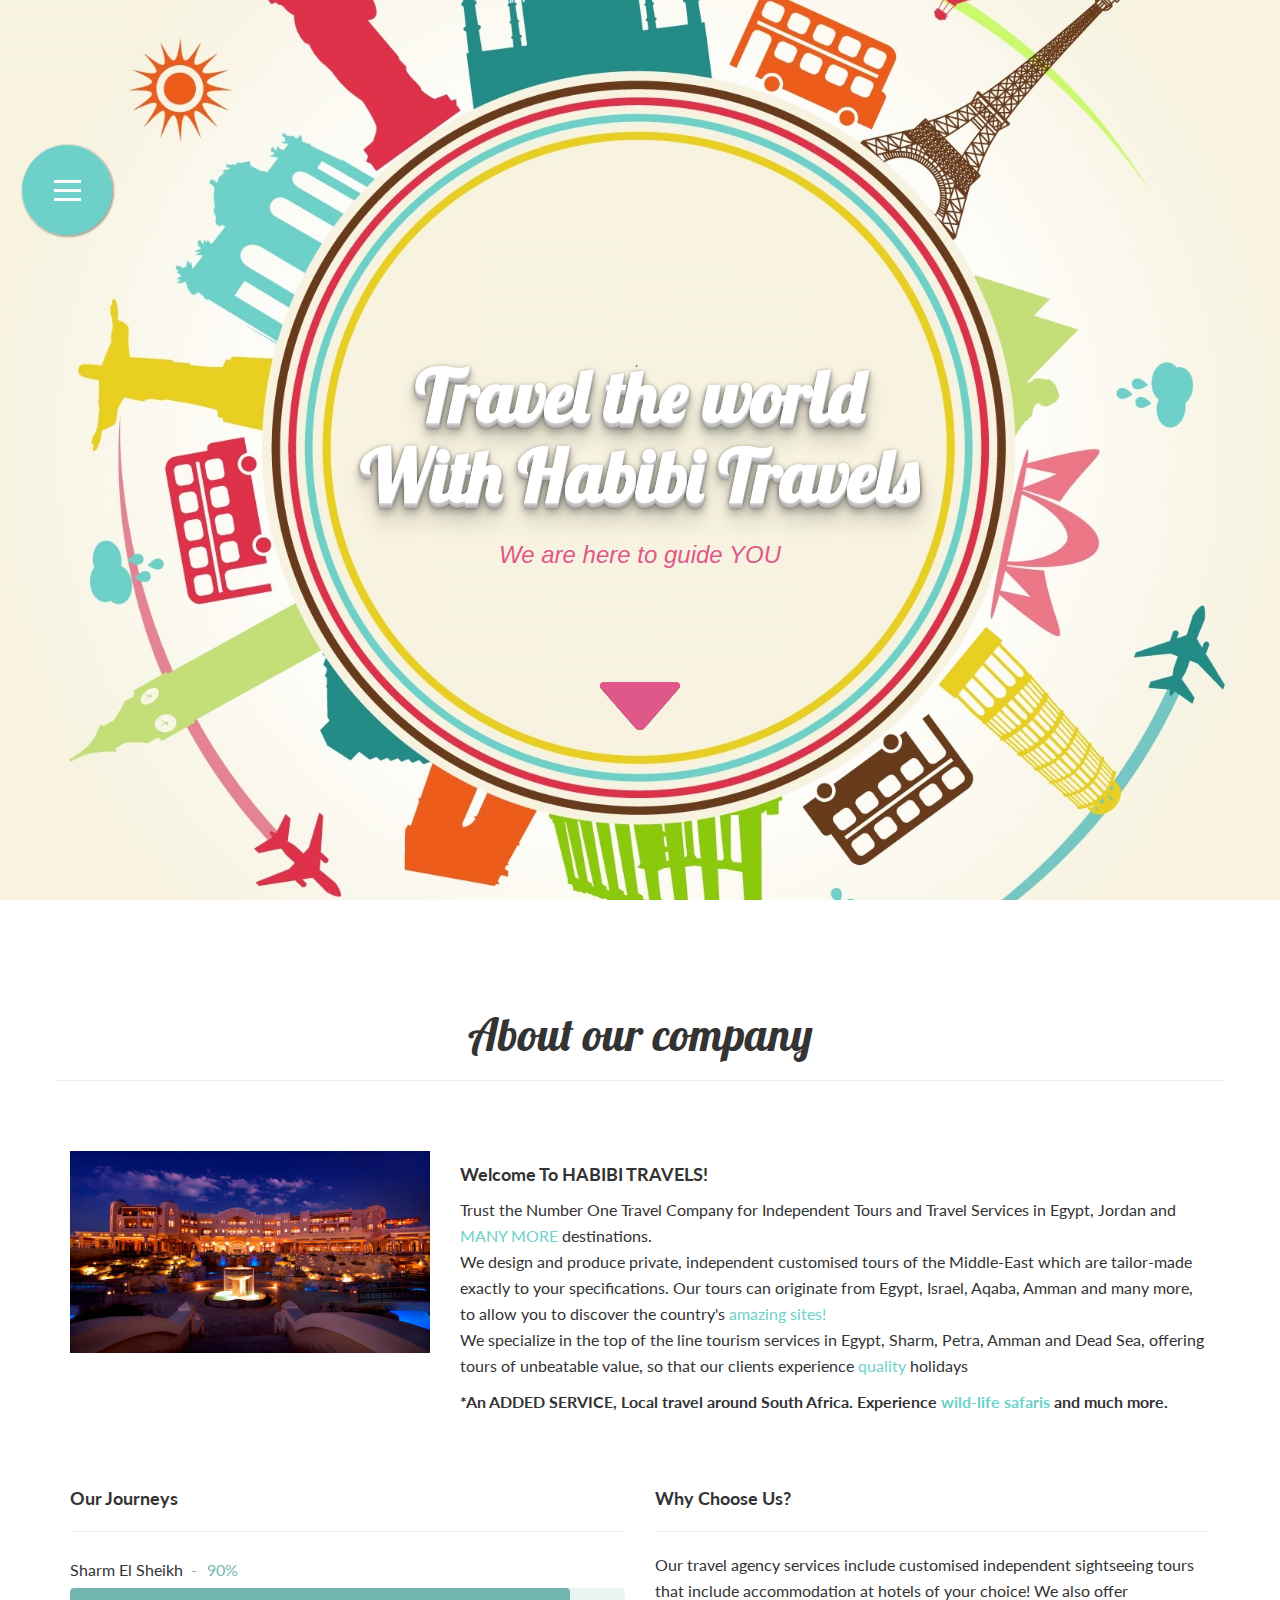
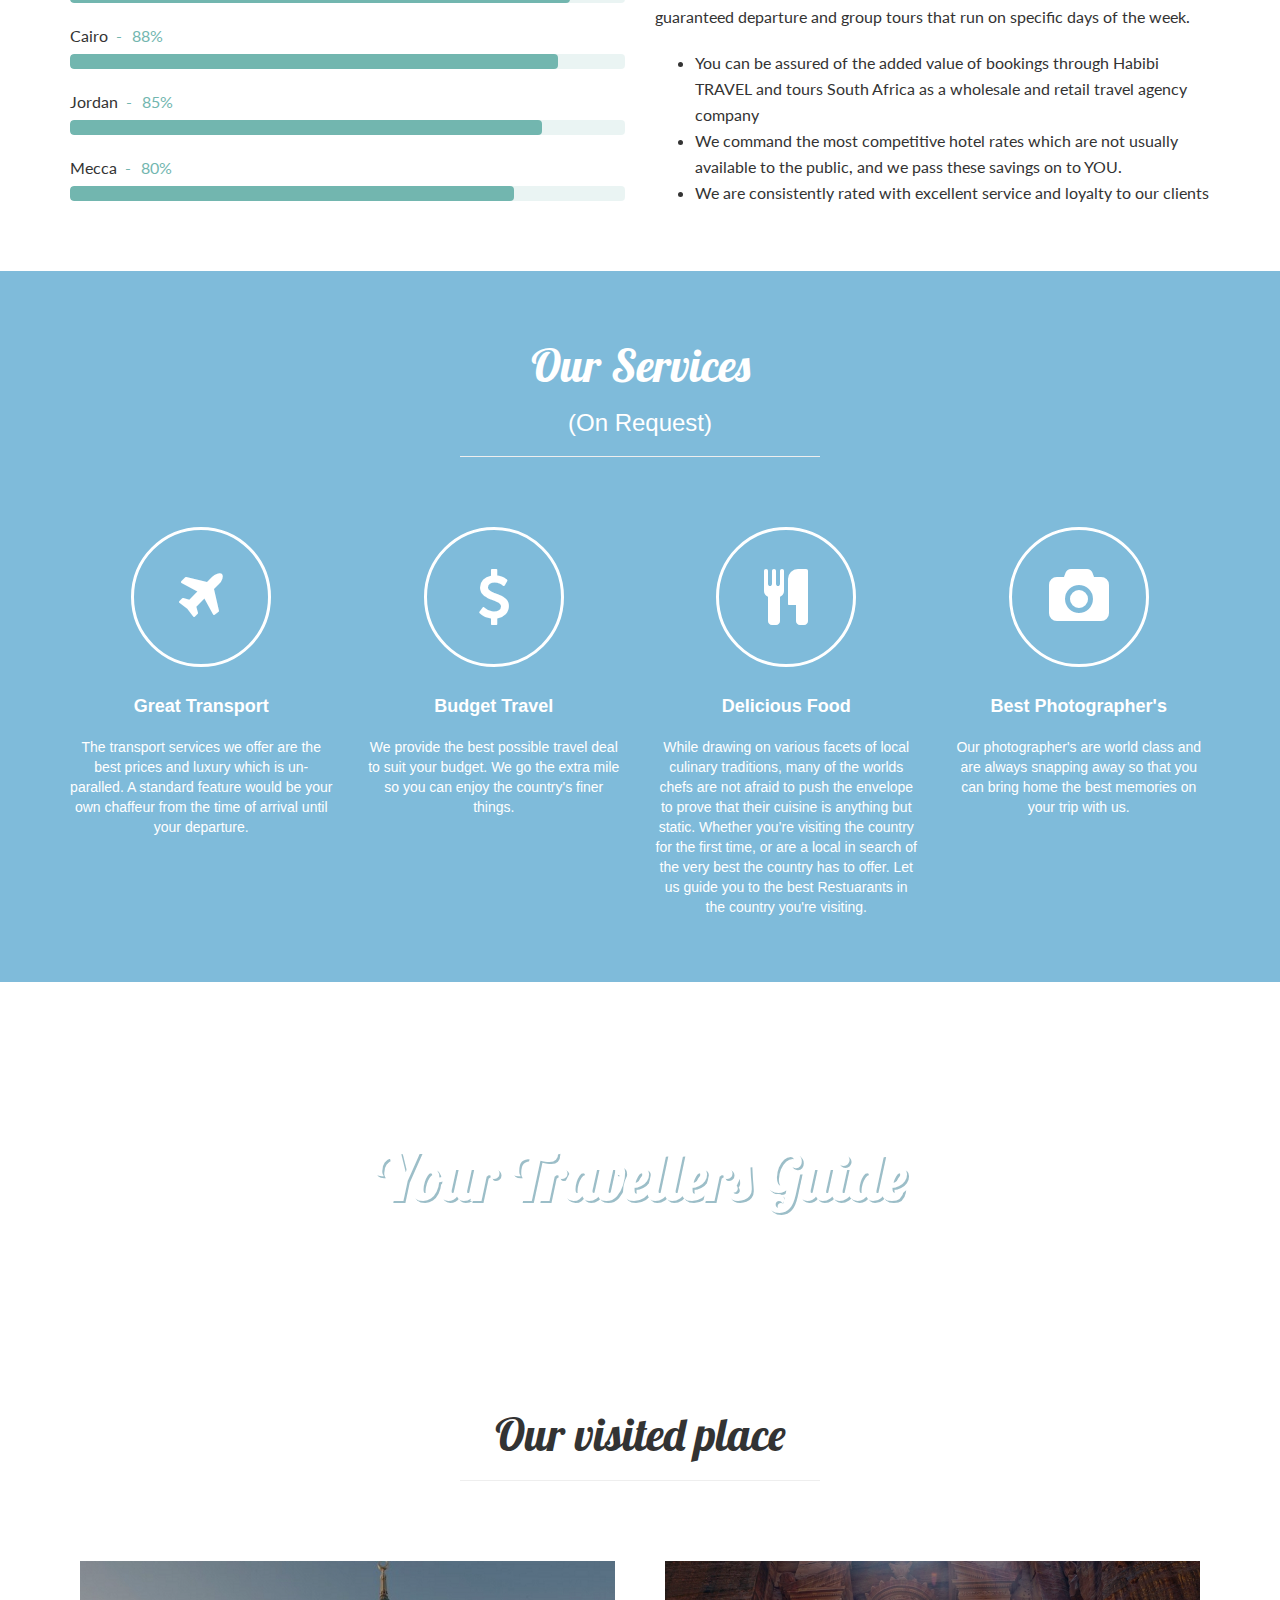
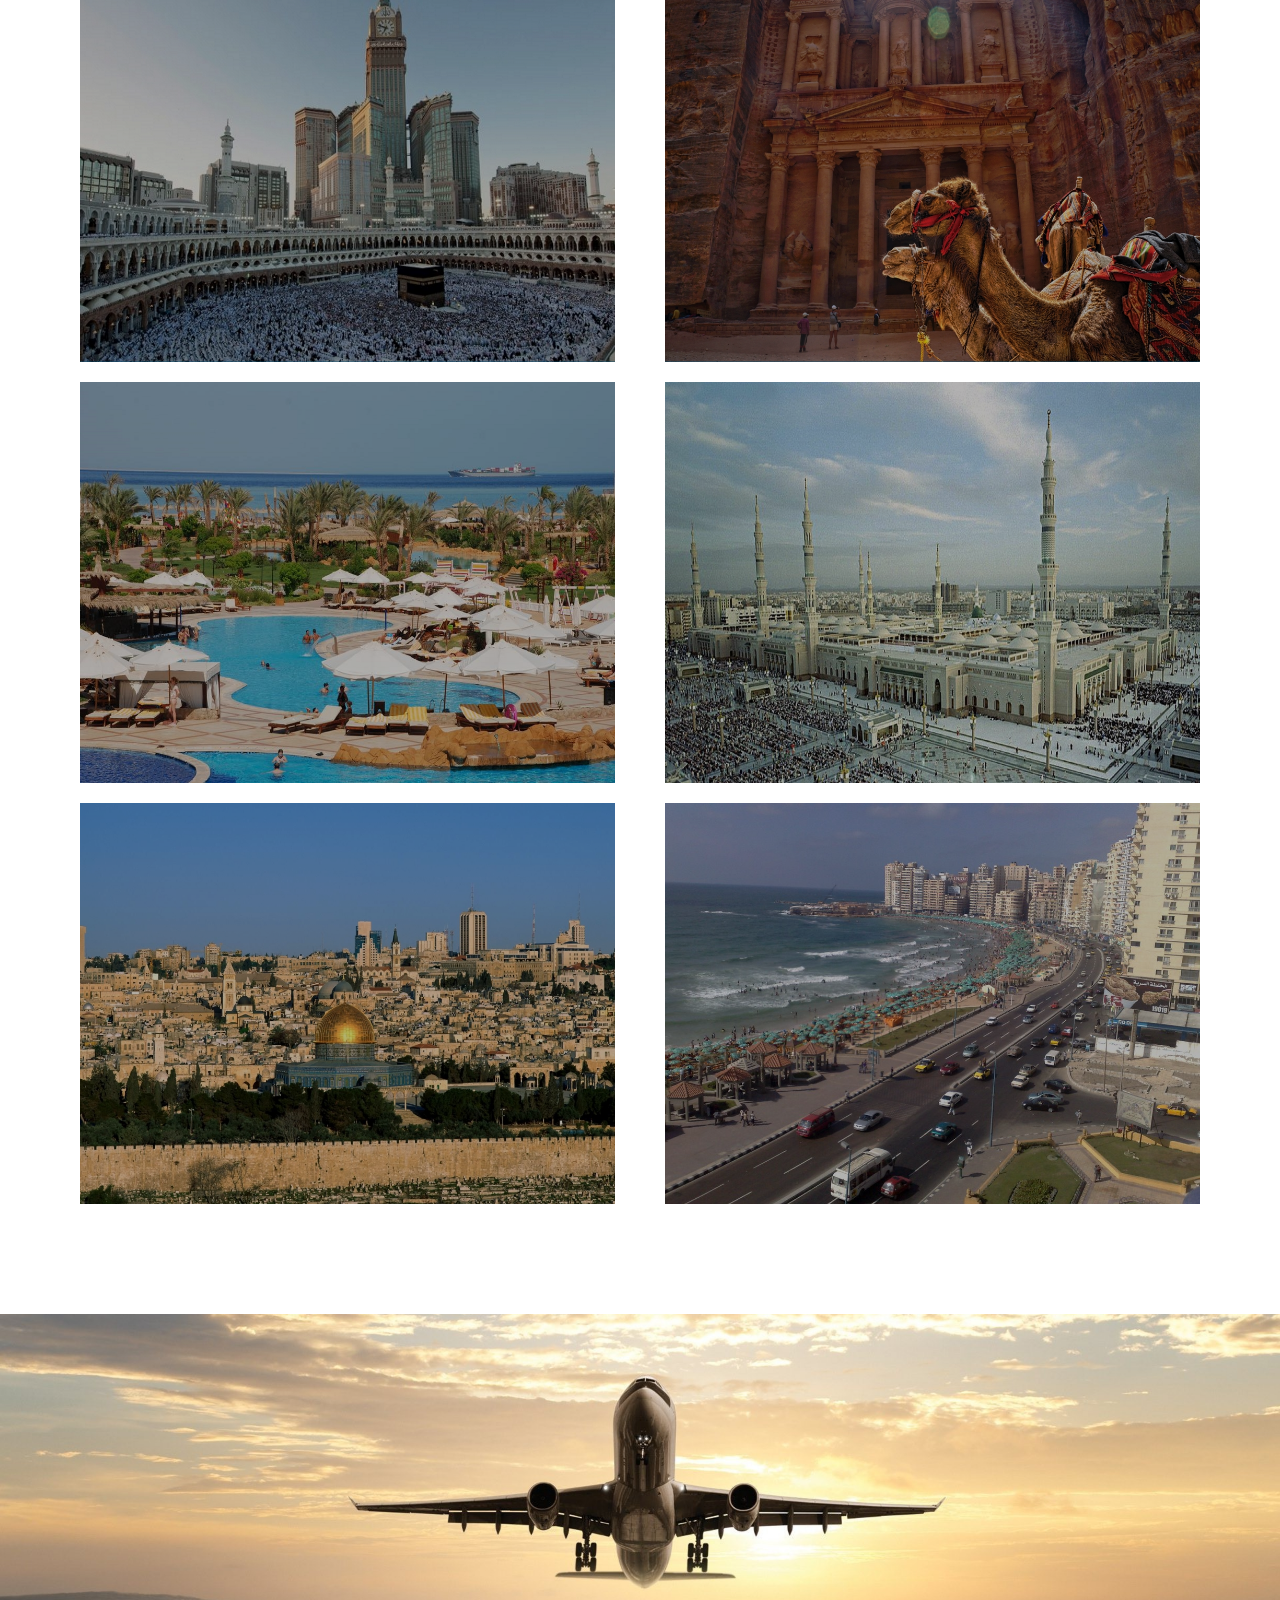
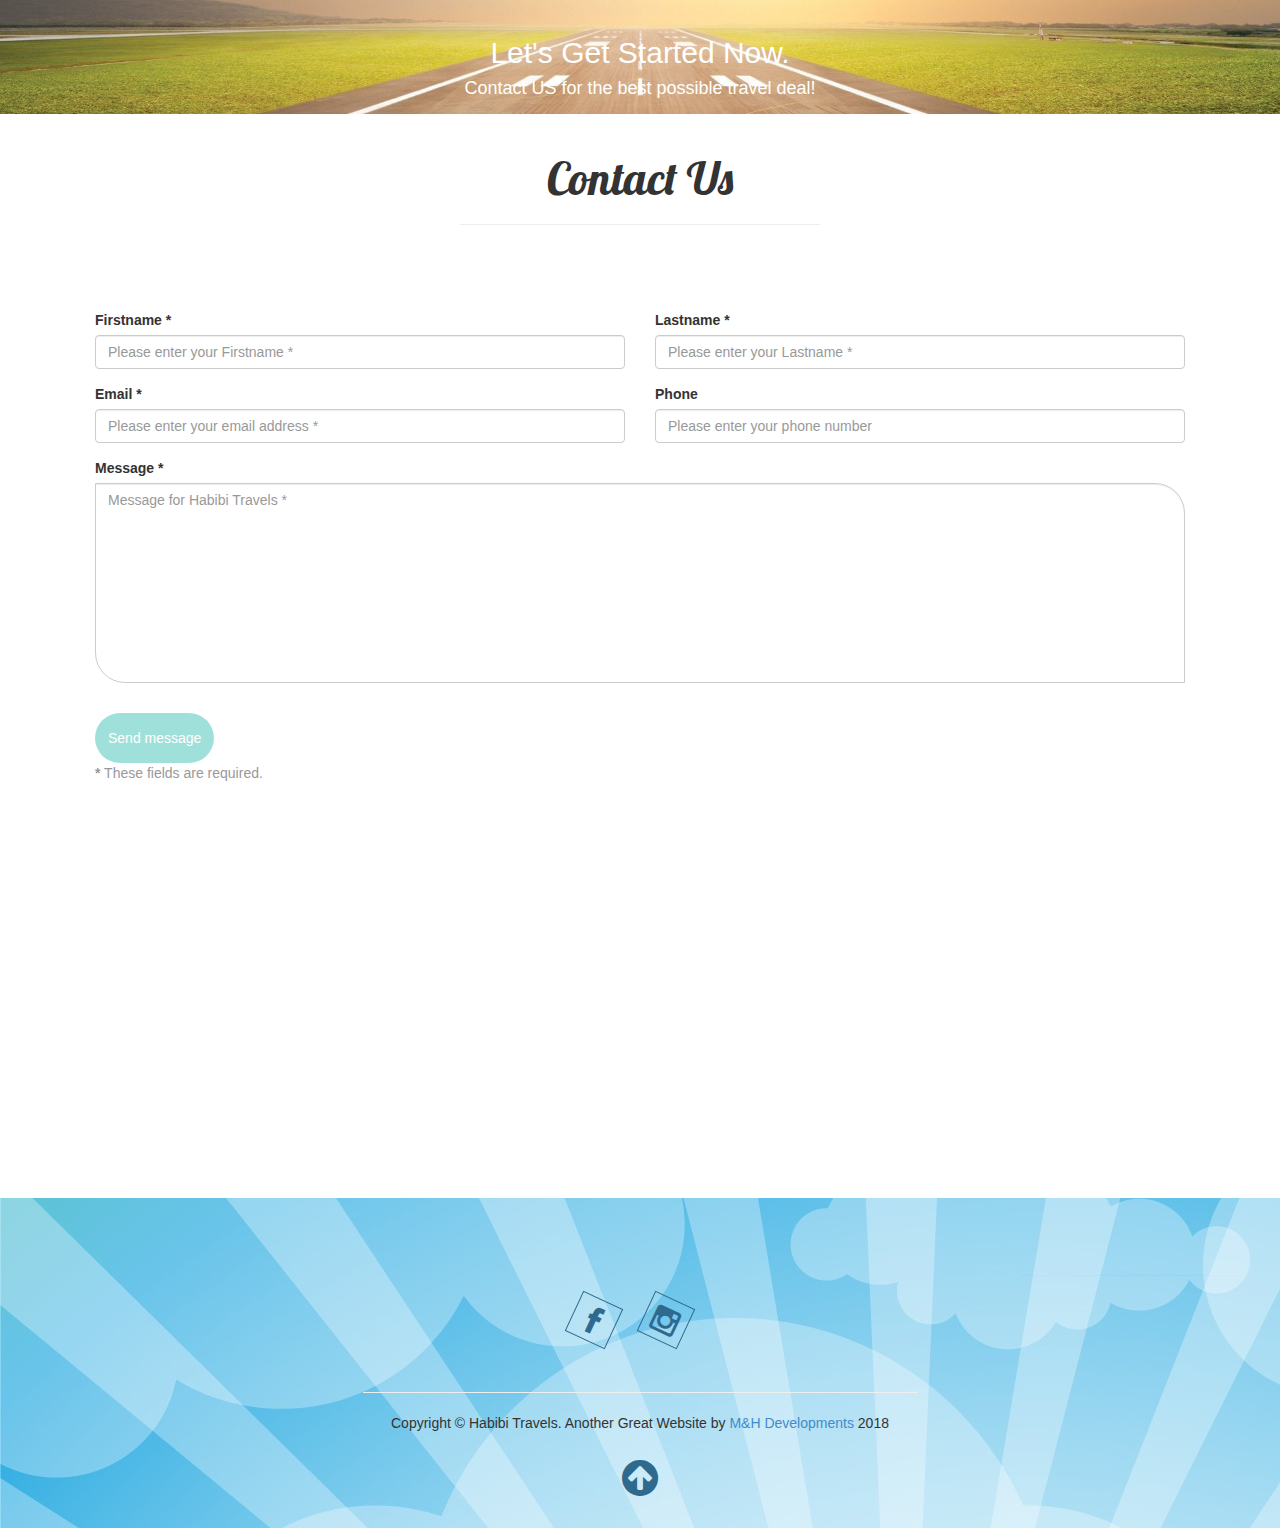
<file: index.html>
<!DOCTYPE html>
<html lang="en">

    <head>
        <!-- Global site tag (gtag.js) - Google Analytics -->
<script async src="https://www.googletagmanager.com/gtag/js?id=UA-113461809-1"></script>
<script>
  window.dataLayer = window.dataLayer || [];
  function gtag(){dataLayer.push(arguments);}
  gtag('js', new Date());

  gtag('config', 'UA-113461809-1');
</script>

        <meta charset="utf-8">
        <meta name="viewport" content="width=device-width, initial-scale=1.0">
        <meta name="description" content="Trust the Number One Travel Company for Independent Tours and Travel Services in Jordan. We design and produce private, independent customised tours of Jordan and Petra tours which are tailor-made exactly to your specifications. Our Jordan tours can originate from Egypt, Israel, Aqaba or Amman, to allow you to discover our country's amazing sites, including Petra!">
        <meta name="keywords" content="www.habibitravel.co.za, habibitravel.co.za, habibi travel, travel and tours, tours to egypt, tours to jordan, tours to israel, tours to petra, tours to aqaba, tours to amman">
        <meta name="author" content="">
        <link rel="icon" href="favicon.png" type="image/png" sizes="16x16">
        <title>Habibi Travels</title>
        

        <link href="css/bootstrap.css" rel="stylesheet">
        <link href="font-awesome/css/font-awesome.min.css" rel="stylesheet">
        <link href="css/style.css" rel="stylesheet">
        <link href='http://fonts.googleapis.com/css?family=Lato' rel='stylesheet' type='text/css'>
        <link href='http://fonts.googleapis.com/css?family=Lobster' rel='stylesheet' type='text/css'>
        <script src='https://www.google.com/recaptcha/api.js'></script>
    </head>

    <body>
        <div id="home" class="header">
            <div class="vert-text parallax">
                        
        <nav class="menu">
  <input type="checkbox" href="#" class="menu-open" name="menu-open" id="menu-open"/>
  <label class="menu-open-button" for="menu-open">
    <span class="hamburger hamburger-1"></span>
    <span class="hamburger hamburger-2"></span>
    <span class="hamburger hamburger-3"></span>
  </label>
  
  <a href="index.html#home" class="menu-item"> <i class="fa fa-home"></i> </a>
  <a href="index.html#about" class="menu-item"> <i class="fa fa-user"></i> </a>
  <a href="packages.html" class="menu-item"> <i class="fa fa-plane"></i> </a>
  <a href="index.html#contact" class="menu-item"> <i class="fa fa-phone"></i> </a>

</nav>


<!-- filters -->

<svg xmlns="http://www.w3.org/2000/svg" version="1.1">
    <defs>
      <filter id="shadowed-goo">
          
          <feGaussianBlur in="SourceGraphic" result="blur" stdDeviation="10" />
          <feColorMatrix in="blur" mode="matrix" values="1 0 0 0 0  0 1 0 0 0  0 0 1 0 0  0 0 0 18 -7" result="goo" />
          <feGaussianBlur in="goo" stdDeviation="3" result="shadow" />
          <feColorMatrix in="shadow" mode="matrix" values="0 0 0 0 0  0 0 0 0 0  0 0 0 0 0  0 0 0 1 -0.2" result="shadow" />
          <feOffset in="shadow" dx="1" dy="1" result="shadow" />
          <feComposite in2="shadow" in="goo" result="goo" />
          <feComposite in2="goo" in="SourceGraphic" result="mix" />
      </filter>
      <filter id="goo">
          <feGaussianBlur in="SourceGraphic" result="blur" stdDeviation="10" />
          <feColorMatrix in="blur" mode="matrix" values="1 0 0 0 0  0 1 0 0 0  0 0 1 0 0  0 0 0 18 -7" result="goo" />
          <feComposite in2="goo" in="SourceGraphic" result="mix" />
      </filter>
    </defs>
</svg>
                
                
                
                
                
                
                
                <h1 class="header-text">Travel the world<br>With Habibi Travels</h1>
                <h3 class="header-text">
                    <em class="header-text">We are here to guide YOU</em>
                </h3>
                <a href="#about"><img src="img/direction.png" class="space" alt="Direction"></a>
            </div>
        </div>
        <!-- /Full Page Image Header Area -->

        <!-- Intro -->
        <div id="about">
            <div class="light-wrapper">
                <div class="container inner">
                    <div class="row">
                        <div class="text-center">
                            <h2 class="main-title">About our company</h2>
                            <hr>
                        </div>
                        <div class="divide50"></div>
                        <div class="col-sm-4">
                          <figure><img src="img/sharm.jpg" alt="" style="width: 100%;"></figure>
                        </div>
                        <div class="col-sm-8">
                          <h4>Welcome To HABIBI TRAVELS!</h4>
                            <p>Trust the Number One Travel Company for Independent Tours and Travel Services in Egypt, Jordan and <span style="color:#6DD1C9;">MANY MORE</span> destinations.<br/>
                            
                            We design and produce private, independent customised tours of the Middle-East which are tailor-made exactly to your specifications. Our  tours can originate from Egypt, Israel, Aqaba, Amman and many more, to allow you to discover the country's <span style="color:#6DD1C9;">amazing sites!</span><br/>
                                We specialize in the top of the line tourism services in Egypt, Sharm, Petra, Amman and Dead Sea, offering tours of unbeatable value, so that our clients experience <span style="color:#6DD1C9;">quality</span> holidays<br/></p>
                            <h5>*An ADDED SERVICE, Local travel around South Africa. Experience <span style="color:#6DD1C9;">wild-life safaris</span> and much more.</h5>
                        </div>
                      </div>
                      <div class="divide50"></div>
                      <div class="row">
                        <div class="col-sm-6">
                          <h4>Our Journeys</h4><hr>
<!--                          <p>Duis non lectus sit amet est imperdiet cursus elementum vitae eros. Etiam adipiscingmorbi vitae magna tellus.</p>-->
                          <div class="divide5"></div>
                          <ul class="progress-list">
                            <li>
                              <p>Sharm El Sheikh<em>90%</em></p>
                              <div class="progress plain">
                                <div class="bar" style="width: 90%;"></div>
                              </div>
                            </li>
                            <li>
                              <p>Cairo<em>88%</em></p>
                              <div class="progress plain">
                                <div class="bar" style="width: 88%;"></div>
                              </div>
                            </li>
                            <li>
                              <p>Jordan<em>85%</em></p>
                              <div class="progress plain">
                                <div class="bar" style="width: 85%;"></div>
                              </div>
                            </li>
                            <li>
                              <p>Mecca<em>80%</em></p>
                              <div class="progress plain">
                                <div class="bar" style="width: 80%;"></div>
                              </div>
                            </li>
                          </ul>
                          <!-- /.progress-list --> 
                        </div>
                        <!-- /.col -->
                        
                        <div class="col-sm-6">
                          <h4>Why Choose Us?</h4><hr>
                          <p>Our travel agency services include customised independent sightseeing tours that include accommodation at hotels of your choice! We also offer guaranteed departure and group tours that run on specific days of the week.</p>
                          <div class="divide10"></div>
                          <ul class="color">
                            <li>You can be assured of the added value of bookings through Habibi TRAVEL and tours South Africa as a wholesale and retail travel agency company</li>
                            <li>We command the most competitive  hotel rates which are not usually available to the public, and we pass these savings on to YOU.</li>
                            <li>We are consistently rated with excellent service and loyalty to our clients</li>
                            
                          </ul>
                        </div>
                        
                        
                      </div>
                      <!-- /.row --> 
                      
                    </div>
                    <!-- /.container --> 
                  </div>
                  <!-- /.light-wrapper -->
                </div>
        <!-- /Intro -->

        <!-- Services -->
        <div id="services" class="services">
            <div class="container">
                <div class="row">
                    <div class="col-md-4 col-md-offset-4 text-center">
                        <h2 class="main-title">Our Services</h2>
                        <h3>(On Request)</h3>
                        <hr>
                    </div>
                </div>
                <div class="divide50"></div>
                <div class="row">
                    <div class="col-md-3 text-center">
                        <div class="service-item">
                            <i class="service-icon fa fa-plane"></i>
                            <h4 class="service-title">Great Transport</h4>
                            <p class="service-desc">The transport services we offer are the best prices and luxury which is un-paralled. A standard feature would be your own chaffeur from the time of arrival until your departure.</p>
                        </div>
                    </div>
                    <div class="col-md-3 text-center">
                        <div class="service-item">
                            <i class="service-icon fa fa-usd"></i>
                            <h4 class="service-title">Budget Travel</h4>
                            <p class="service-desc">We provide the best possible travel deal to suit your budget. We go the extra mile so you can enjoy the country's finer things.</p>
                        </div>
                    </div>
                    <div class="col-md-3 text-center">
                        <div class="service-item">
                            <i class="service-icon fa fa-cutlery"></i>
                            <h4 class="service-title">Delicious Food</h4>
                            <p class="service-desc">While drawing on various facets of local culinary traditions, many of the worlds chefs are not afraid to push the envelope to prove that their cuisine is anything but static. Whether you’re visiting the country for the first time, or are a local in search of the very best the country has to offer. Let us guide you to the best Restuarants in the country you're visiting.</p>
                        </div>
                    </div>
                    <div class="col-md-3 text-center">
                        <div class="service-item">
                            <i class="service-icon fa fa-camera"></i>
                            <h4 class="service-title">Best Photographer's</h4>
                            <p class="service-desc">Our photographer's are world class and are always snapping away so that you can bring home the best memories on your trip with us.</p>
                        </div>
                    </div>
                </div>
            </div>
        </div>
        <!-- /Services -->

        <!-- Callout -->
        <div class="callout">
            <div class="vert-text">
                <h1 class="main-title parallax2">Your Travellers Guide</h1>
            </div>
        </div>
        <!-- /Callout -->

        <!-- Portfolio -->
        <div id="places" class="places">
            <div class="container">
                <div class="row">
                    <div class="col-md-4 col-md-offset-4 text-center">
                        <h2 class="main-title">Our visited place</h2>
                        <hr>
                    </div>
                </div>
            </div>  
            <div class="divide50"></div>  
            <div class="container">
                <div class="row">
                    <div class="col-md-6 col-sm-12 col-xs-12">
                        <div class="grid center-block">
                            <figure class="effect-zoe">
                                <img src="img/mecca.jpg" alt="Mecca" class="img-responsive center-block">
                                <figcaption>
                                    <h2>Mecca</h2>
                                    
                                    <p class="description">
                                        
                                    </p>
                                </figcaption>           
                            </figure>
                        </div>
                    </div>
                    <div class="col-md-6 col-sm-12 col-xs-12">
                        <div class="grid center-block">
                            <figure class="effect-zoe">
                                <img src="img/amman_at_night.jpg" alt="Jordan" class="img-responsive center-block">
                                <figcaption>
                                    <h2>Jordan</h2>
                                    
                                    <p class="description">
                                        
                                    </p>
                                </figcaption>           
                            </figure>
                        </div>
                    </div>
                </div>
                <div class= "row">
                    <div class="col-md-6 col-sm-12 col-xs-12">
                        <div class="grid center-block">
                            <figure class="effect-zoe">
                                <img src="img/sharmfront.jpg" alt="sharmelsheikh" class="img-responsive center-block">
                                <figcaption>
                                    <h2>Sharm El Sheikh</h2>
                                    
                                    <p class="description">
                                       
                                    </p>
                                </figcaption>           
                            </figure>
                        </div>
                    </div>
                    <div class="col-md-6 col-sm-12 col-xs-12">
                        <div class="grid center-block">
                            <figure class="effect-zoe">
                                <img src="img/Madina2.jpg" alt="madina" class="img-responsive center-block">
                                <figcaption>
                                    <h2>Madina</h2>
                                   
                                    <p class="description">
                                       
                                    </p>
                                </figcaption>           
                            </figure>
                        </div>
                    </div>
                </div>
                <div class="row">
                    <div class="col-md-6 col-sm-12 col-xs-12">
                        <div class="grid center-block">
                            <figure class="effect-zoe">
                                <img src="img/jerusalem1.jpg" alt="statue_of_liberty" class="img-responsive center-block">
                                <figcaption>
                                    <h2>Jerusalem</h2>
                                    
                                    <p class="description">
                                       
                                    </p>
                                </figcaption>           
                            </figure>
                        </div>
                    </div>
                    <div class="col-md-6 col-sm-12 col-xs-12">
                        <div class="grid center-block">
                            <figure class="effect-zoe">
                                <img src="img/Alex1.jpg" alt="Alexandria" class="img-responsive center-block">
                                <figcaption>
                                    <h2>Alexandria</h2>
                                    
                                    <p class="description">
                                       
                                    </p>
                                </figcaption>           
                            </figure>
                        </div>
                    </div>
                </div>
            </div>
        </div>

        <!-- /Portfolio -->

        <!-- Call to Action -->
            <section id="trial" class="trial text-center wow fadeIn"  data-wow-duration="2s" data-wow-dealy="1.5s">
                <div class="main_trial_area">
                    <div class="video_overlay sections">
                        <div class="container">
                            <div class="row">
                                <div class="main_trial">
                                    <div class="col-sm-12">
                                        <h2>Let's Get Started Now.</h2>
                                        <h4>Contact US for the best possible travel deal!</h4>
                                        
                                    </div>
                                </div>
                            </div>
                        </div>
                    </div>
                </div>
            </section>
        <!-- /Call to Action -->
        
             <!-- Contact Section -->
        <div id="contact" class="container parallax">
            
            <div class="row">
                    <div class="col-md-4 col-md-offset-4 text-center">
                        <h2 class="main-title">Contact Us</h2>
                        <hr>
                    </div>
                </div>
            
            <!-- Contact Inner -->
            <div class="inner contact">
                
                <!-- Form Area -->
                <div class="contact-forms">
                    <!-- Form -->
                    <form id="contact-form" method="post" action="contact.php" role="form">
                    <div class="messages"></div>
                        <div class="controls">
                            
                             <div class="row">
                                <div class="col-md-6">
                                    <div class="form-group">
                                        <label for="form_name">Firstname *</label>
                                        <input id="form_name" type="text" name="name" class="form-control" placeholder="Please enter your Firstname *" required="required" data-error="Firstname is required.">
                                        <div class="help-block with-errors"></div>
                                    </div>
                                </div>
                                <div class="col-md-6">
                                    <div class="form-group">
                                        <label for="form_lastname">Lastname *</label>
                                        <input id="form_lastname" type="text" name="surname" class="form-control" placeholder="Please enter your Lastname *" required="required" data-error="Lastname is required.">
                                        <div class="help-block with-errors"></div>
                                    </div>
                                </div>
                            </div>
                            
                           <div class="row">
                                <div class="col-md-6">
                                    <div class="form-group">
                                        <label for="form_email">Email *</label>
                                        <input id="form_email" type="email" name="email" class="form-control" placeholder="Please enter your email address *" required="required" data-error="A valid email is required. (eg. johndoe@example.com)">
                                        <div class="help-block with-errors"></div>
                                    </div>
                                </div>
                                <div class="col-md-6">
                                    <div class="form-group">
                                        <label for="form_phone">Phone</label>
                                        <input id="form_phone" type="tel" name="phone" class="form-control" placeholder="Please enter your phone number">
                                        <div class="help-block with-errors"></div>
                                    </div>
                                </div>
                            </div>
                            
                           <div class="row">
                                <div class="col-md-12">
                                    <div class="form-group">
                                        <label for="form_message">Message *</label>
                                        <textarea id="form_message" style="overflow:auto;resize:none; height:200px;border-radius:0px 30px;" name="message" class="form-control" placeholder="Message for Habibi Travels *" rows="4" required="required" data-error="Please, leave us a message."></textarea>
                                        <div class="help-block with-errors"></div>
                                    </div>
                                </div>
                                
                                <div class="col-md-12">
                                    <div class="form-group">
                                        <div class="g-recaptcha" style="transform: scale(0.77); -webkit-transform: scale(0.77); transform-origin: 0 0; -webkit-transform-origin: 0 0;" data-sitekey="6LcEMkQUAAAAABw38drVq8_dkSVrv_q6uBEsDXMb"></div>
                                    </div>
                                </div>
                                
                                <div class="col-md-12">
                                    <input type="submit" class="btn btn-success btn-send" value="Send message" style="height: 50px;border-radius: 25px;border-color:transparent; background-color: #6DD1C9; ">
                                </div>
                                
                            </div>
                            
                            <div class="row">
                                <div class="col-md-12">
                                    <p class="text-muted"><strong>*</strong> These fields are required.
                                    </p>
                                </div>
                            </div>
  
                        </div>
                  </form>
        
                </div>
            </div>
        </div>
                
        <div class="map">
            <iframe width="100%" height="400px" frameborder="0" scrolling="no" marginheight="0" marginwidth="0" src="https://www.google.com/maps/embed?pb=!1m18!1m12!1m3!1d3461.2773100412787!2d30.99399131469984!3d-29.827416328175488!2m3!1f0!2f0!3f0!3m2!1i1024!2i768!4f13.1!3m3!1m2!1s0x1ef70749ab399da7%3A0x87b9d3ab8693b3bc!2s585+Felix+Dlamini+Rd%2C+Sydenham%2C+Berea%2C+4091!5e0!3m2!1sen!2sza!4v1517697617093"></iframe>
        </div>
        <!-- /Map -->

        <!-- Footer -->
        <footer>
            <div class="container">
                <div class="row">
                    <div class="col-md-6 col-md-offset-3 text-center">
                        <ul class="list-inline">
                            <li>
                                <i class="fa fa-facebook"></i>
                            </li>
                            <li>
                                <i class="fa fa-instagram"></i>
                            </li>
                            
                        </ul>
                        <hr>
                        <p>Copyright &copy; Habibi Travels. Another Great Website by <a href="https://www.mandhdevelopments.co.za/">M&amp;H Developments</a>  2018</p>
                        <div class="top-scroll">
                            <a href="#top"><i class="fa fa-arrow-circle-up scroll"></i></a>
                        </div>
                    </div>
                </div>
            </div>
        </footer>
        <!-- /Footer -->

        

        <!-- JavaScript -->
<!--        <script src="js/jquery-1.10.2.js"></script>-->
        <script src="https://code.jquery.com/jquery-1.12.0.min.js"></script>
        <script src="js/bootstrap.js"></script>
        <script type="text/javascript" src="js/jquery.parallax-1.1.3.js"></script>
        <script src="js/main.js"></script>
        <script src="js/validator.js"></script>
        <script src="js/contact.js"></script>
    </body>
</html>
</file>
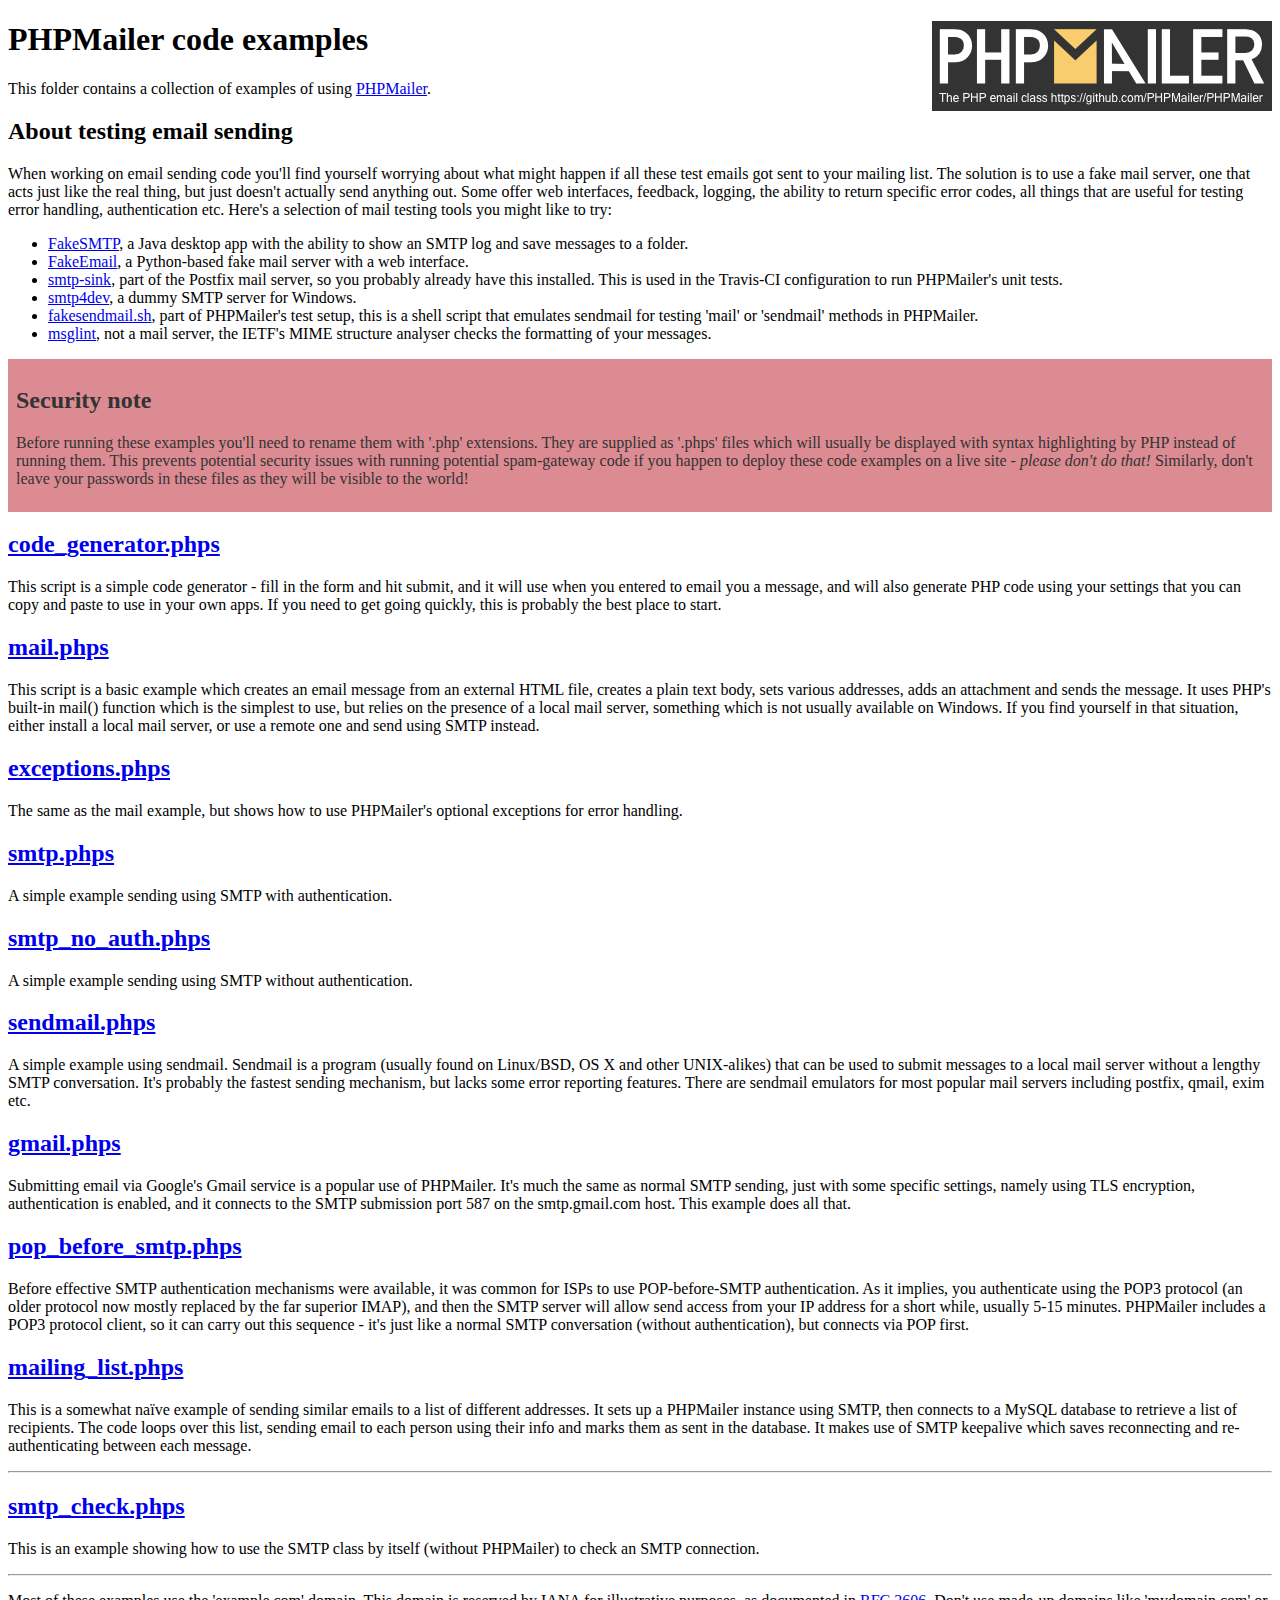
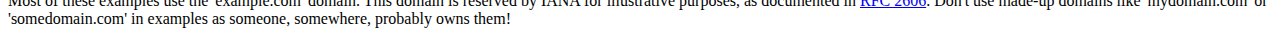
<file: PHPMailer-master/examples/index.html>
<!DOCTYPE html>
<html>
<head>
	<meta charset="UTF-8">
	<title>PHPMailer Examples</title>
</head>
<body>
<h1>PHPMailer code examples<a href="https://github.com/PHPMailer/PHPMailer"><img src="images/phpmailer.png" style="float:right; border:0;" alt="PHPMailer logo"></a></h1>
<p>This folder contains a collection of examples of using <a href="https://github.com/PHPMailer/PHPMailer">PHPMailer</a>.</p>
<h2>About testing email sending</h2>
<p>When working on email sending code you'll find yourself worrying about what might happen if all these test emails got sent to your mailing list. The solution is to use a fake mail server, one that acts just like the real thing, but just doesn't actually send anything out. Some offer web interfaces, feedback, logging, the ability to return specific error codes, all things that are useful for testing error handling, authentication etc. Here's a selection of mail testing tools you might like to try:</p>
<ul>
  <li><a href="https://github.com/Nilhcem/FakeSMTP">FakeSMTP</a>, a Java desktop app with the ability to show an SMTP log and save messages to a folder. </li>
  <li><a href="https://github.com/isotoma/FakeEmail">FakeEmail</a>, a Python-based fake mail server with a web interface.</li>
  <li><a href="http://www.postfix.org/smtp-sink.1.html">smtp-sink</a>, part of the Postfix mail server, so you probably already have this installed. This is used in the Travis-CI configuration to run PHPMailer's unit tests.</li>
  <li><a href="http://smtp4dev.codeplex.com">smtp4dev</a>, a dummy SMTP server for Windows.</li>
  <li><a href="https://github.com/PHPMailer/PHPMailer/blob/master/test/fakesendmail.sh">fakesendmail.sh</a>, part of PHPMailer's test setup, this is a shell script that emulates sendmail for testing 'mail' or 'sendmail' methods in PHPMailer.</li>
  <li><a href="http://tools.ietf.org/tools/msglint/">msglint</a>, not a mail server, the IETF's MIME structure analyser checks the formatting of your messages.</li>
</ul>
<div style="padding: 8px; color: #333333; background-color: #dc8b92">
<h2>Security note</h2>
<p>Before running these examples you'll need to rename them with '.php' extensions. They are supplied as '.phps' files which will usually be displayed with syntax highlighting by PHP instead of running them. This prevents potential security issues with running potential spam-gateway code if you happen to deploy these code examples on a live site - <em>please don't do that!</em> Similarly, don't leave your passwords in these files as they will be visible to the world!</p>
</div>
<h2><a href="code_generator.phps">code_generator.phps</a></h2>
<p>This script is a simple code generator - fill in the form and hit submit, and it will use when you entered to email you a message, and will also generate PHP code using your settings that you can copy and paste to use in your own apps. If you need to get going quickly, this is probably the best place to start.</p>
<h2><a href="mail.phps">mail.phps</a></h2>
<p>This script is a basic example which creates an email message from an external HTML file, creates a plain text body, sets various addresses, adds an attachment and sends the message. It uses PHP's built-in mail() function which is the simplest to use, but relies on the presence of a local mail server, something which is not usually available on Windows. If you find yourself in that situation, either install a local mail server, or use a remote one and send using SMTP instead.</p>
<h2><a href="exceptions.phps">exceptions.phps</a></h2>
<p>The same as the mail example, but shows how to use PHPMailer's optional exceptions for error handling.</p>
<h2><a href="smtp.phps">smtp.phps</a></h2>
<p>A simple example sending using SMTP with authentication.</p>
<h2><a href="smtp_no_auth.phps">smtp_no_auth.phps</a></h2>
<p>A simple example sending using SMTP without authentication.</p>
<h2><a href="sendmail.phps">sendmail.phps</a></h2>
<p>A simple example using sendmail. Sendmail is a program (usually found on Linux/BSD, OS X and other UNIX-alikes) that can be used to submit messages to a local mail server without a lengthy SMTP conversation. It's probably the fastest sending mechanism, but lacks some error reporting features. There are sendmail emulators for most popular mail servers including postfix, qmail, exim etc.</p>
<h2><a href="gmail.phps">gmail.phps</a></h2>
<p>Submitting email via Google's Gmail service is a popular use of PHPMailer. It's much the same as normal SMTP sending, just with some specific settings, namely using TLS encryption, authentication is enabled, and it connects to the SMTP submission port 587 on the smtp.gmail.com host. This example does all that.</p>
<h2><a href="pop_before_smtp.phps">pop_before_smtp.phps</a></h2>
<p>Before effective SMTP authentication mechanisms were available, it was common for ISPs to use POP-before-SMTP authentication. As it implies, you authenticate using the POP3 protocol (an older protocol now mostly replaced by the far superior IMAP), and then the SMTP server will allow send access from your IP address for a short while, usually 5-15 minutes. PHPMailer includes a POP3 protocol client, so it can carry out this sequence - it's just like a normal SMTP conversation (without authentication), but connects via POP first.</p>
<h2><a href="mailing_list.phps">mailing_list.phps</a></h2>
<p>This is a somewhat naïve example of sending similar emails to a list of different addresses. It sets up a PHPMailer instance using SMTP, then connects to a MySQL database to retrieve a list of recipients. The code loops over this list, sending email to each person using their info and marks them as sent in the database. It makes use of SMTP keepalive which saves reconnecting and re-authenticating between each message.</p>
<hr>
<h2><a href="smtp_check.phps">smtp_check.phps</a></h2>
<p>This is an example showing how to use the SMTP class by itself (without PHPMailer) to check an SMTP connection.</p>
<hr>
<p>Most of these examples use the 'example.com' domain. This domain is reserved by IANA for illustrative purposes, as documented in <a href="http://tools.ietf.org/html/rfc2606">RFC 2606</a>. Don't use made-up domains like 'mydomain.com' or 'somedomain.com' in examples as someone, somewhere, probably owns them!</p>
</body>
</html>
</file>
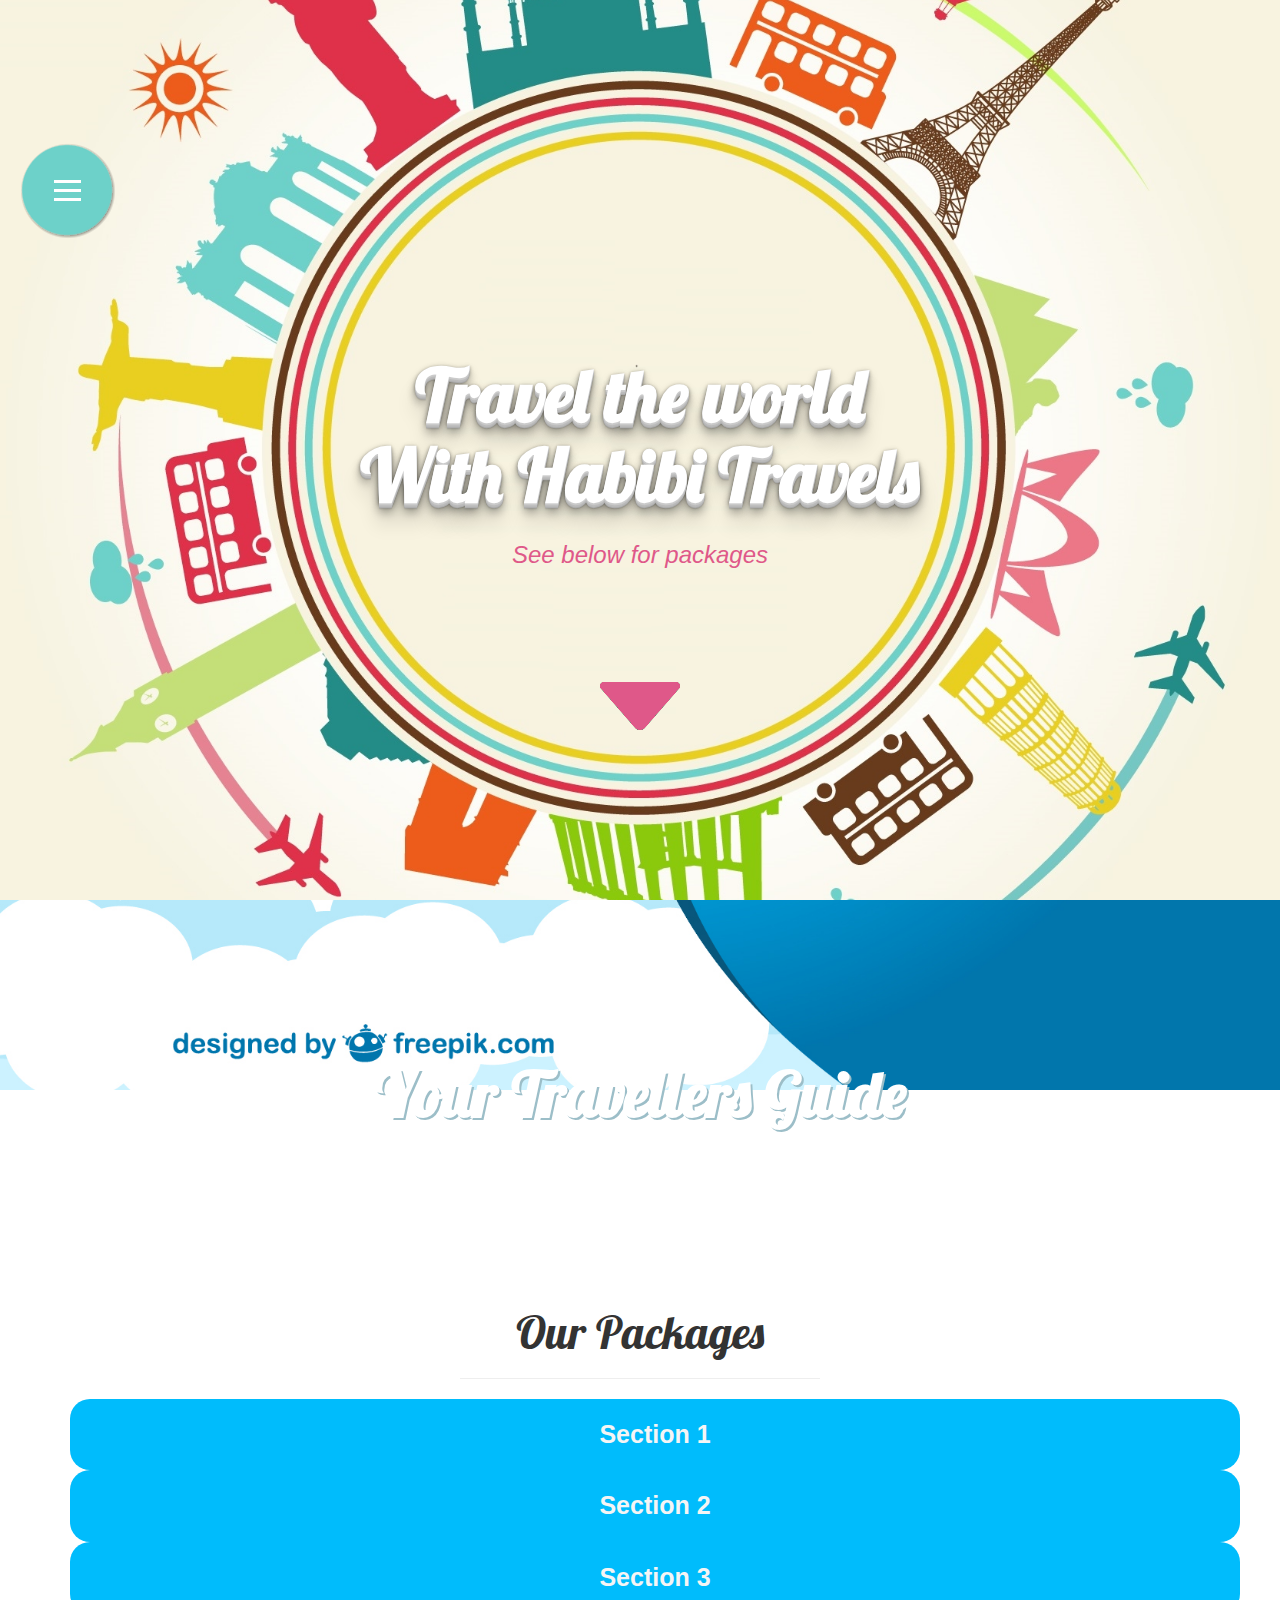
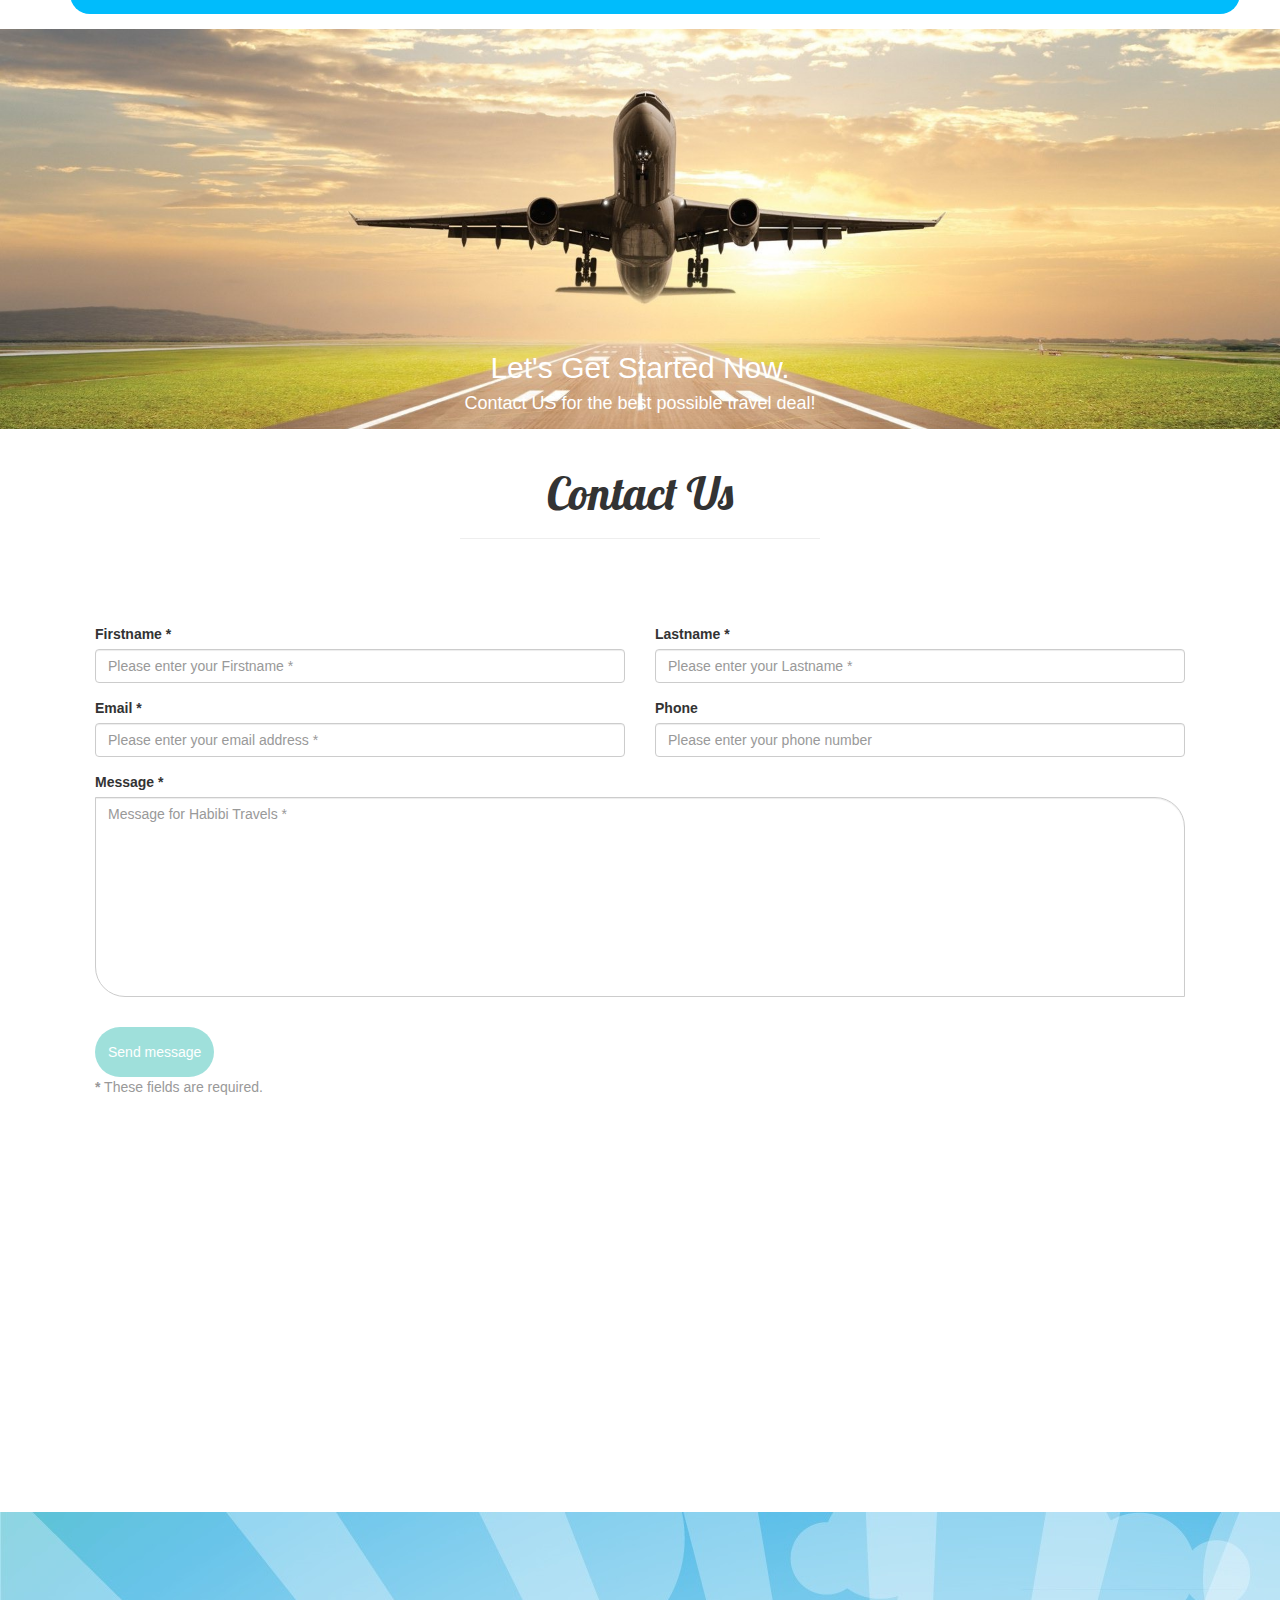
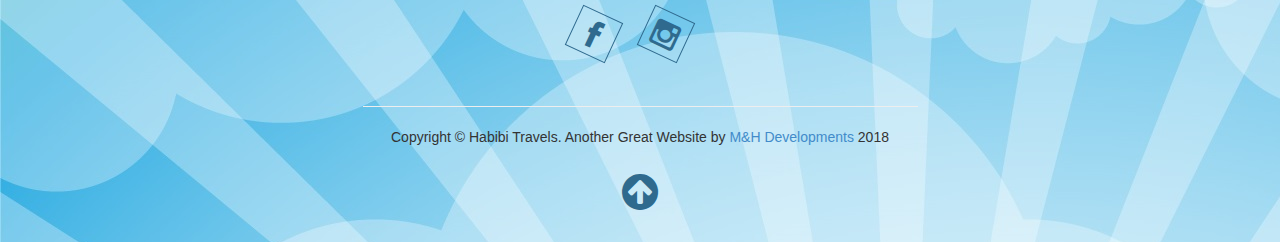
<file: gallery.html>
<!DOCTYPE html>
<html lang="en">

    <head>
        <!-- Global site tag (gtag.js) - Google Analytics -->
<script async src="https://www.googletagmanager.com/gtag/js?id=UA-113461809-1"></script>
<script>
  window.dataLayer = window.dataLayer || [];
  function gtag(){dataLayer.push(arguments);}
  gtag('js', new Date());

  gtag('config', 'UA-113461809-1');
</script>

        <meta charset="utf-8">
        <meta name="viewport" content="width=device-width, initial-scale=1.0">
        <meta name="description" content="">
        <meta name="author" content="">
        <link rel="icon" href="favicon.png" type="image/png" sizes="16x16">
        <title>Habibi Travels</title>
        

        <link href="css/bootstrap.css" rel="stylesheet">
        <link href="font-awesome/css/font-awesome.min.css" rel="stylesheet">
        <link href="css/style.css" rel="stylesheet">
        <link href='http://fonts.googleapis.com/css?family=Lato' rel='stylesheet' type='text/css'>
        <link href='http://fonts.googleapis.com/css?family=Lobster' rel='stylesheet' type='text/css'>
        <script src='https://www.google.com/recaptcha/api.js'></script>
    </head>

    <body>
        <div id="home" class="header">
            <div class="vert-text parallax">
                        
        <nav class="menu">
  <input type="checkbox" href="#" class="menu-open" name="menu-open" id="menu-open"/>
  <label class="menu-open-button" for="menu-open">
    <span class="hamburger hamburger-1"></span>
    <span class="hamburger hamburger-2"></span>
    <span class="hamburger hamburger-3"></span>
  </label>
  
  <a href="index.html#home" class="menu-item"> <i class="fa fa-home"></i> </a>
  <a href="index.html#about" class="menu-item"> <i class="fa fa-user"></i> </a>
  <a href="gallery.html" class="menu-item"> <i class="fa fa-plane"></i> </a>
  <a href="index.html#contact" class="menu-item"> <i class="fa fa-phone"></i> </a>

</nav>


<!-- filters -->

<svg xmlns="http://www.w3.org/2000/svg" version="1.1">
    <defs>
      <filter id="shadowed-goo">
          
          <feGaussianBlur in="SourceGraphic" result="blur" stdDeviation="10" />
          <feColorMatrix in="blur" mode="matrix" values="1 0 0 0 0  0 1 0 0 0  0 0 1 0 0  0 0 0 18 -7" result="goo" />
          <feGaussianBlur in="goo" stdDeviation="3" result="shadow" />
          <feColorMatrix in="shadow" mode="matrix" values="0 0 0 0 0  0 0 0 0 0  0 0 0 0 0  0 0 0 1 -0.2" result="shadow" />
          <feOffset in="shadow" dx="1" dy="1" result="shadow" />
          <feComposite in2="shadow" in="goo" result="goo" />
          <feComposite in2="goo" in="SourceGraphic" result="mix" />
      </filter>
      <filter id="goo">
          <feGaussianBlur in="SourceGraphic" result="blur" stdDeviation="10" />
          <feColorMatrix in="blur" mode="matrix" values="1 0 0 0 0  0 1 0 0 0  0 0 1 0 0  0 0 0 18 -7" result="goo" />
          <feComposite in2="goo" in="SourceGraphic" result="mix" />
      </filter>
    </defs>
</svg>
                  
               <h1 class="header-text">Travel the world<br>With Habibi Travels</h1>
                <h3 class="header-text">
                    <em class="header-text">See below for packages</em>
                </h3>
                <a href="#about"><img src="img/direction.png" class="space" alt="Direction"></a>
            </div>
        </div>
        <!-- /Full Page Image Header Area -->




        <!-- Callout -->
        <div class="callout">
            <div class="vert-text">
                <h1 class="main-title parallax2">Your Travellers Guide</h1>
            </div>
        </div>
        <!-- /Callout -->
        
        <div id="packages" class="container parallax">
            
            <div class="row">
                    <div class="col-md-4 col-md-offset-4 text-center">
                        <h2 class="main-title">Our Packages</h2>
                        <hr>
                    </div>
                </div>
        
            
            
         <div class="container">
            <div class="row">
                        <div class="form-group">
                            <button class="accordion">Section 1</button>
                            <div class="panel">
                              <p>Lorem ipsum...</p>
                            </div>

                            <button class="accordion">Section 2</button>
                            <div class="panel">
                              <p>Lorem ipsum...</p>
                            </div>

                            <button class="accordion">Section 3</button>
                            <div class="panel">
                              <p>Lorem ipsum...</p>
                            </div>

                        </div>
                    
                </div>
            </div>
        </div>
        


        
        <!-- Call to Action -->
            <section id="trial" class="trial text-center wow fadeIn"  data-wow-duration="2s" data-wow-dealy="1.5s">
                <div class="main_trial_area">
                    <div class="video_overlay sections">
                        <div class="container">
                            <div class="row">
                                <div class="main_trial">
                                    <div class="col-sm-12">
                                        <h2>Let's Get Started Now.</h2>
                                        <h4>Contact US for the best possible travel deal!</h4>
                                        
                                    </div>
                                </div>
                            </div>
                        </div>
                    </div>
                </div>
            </section>
        <!-- /Call to Action -->
                
             <!-- Contact Section -->
        <div id="contact" class="container parallax">
            
            <div class="row">
                    <div class="col-md-4 col-md-offset-4 text-center">
                        <h2 class="main-title">Contact Us</h2>
                        <hr>
                    </div>
                </div>
            
            <!-- Contact Inner -->
            <div class="inner contact">
                
                <!-- Form Area -->
                <div class="contact-forms">
                    <!-- Form -->
                    <form id="contact-form" method="post" action="contact.php" role="form">
                    <div class="messages"></div>
                        <div class="controls">
                            
                             <div class="row">
                                <div class="col-md-6">
                                    <div class="form-group">
                                        <label for="form_name">Firstname *</label>
                                        <input id="form_name" type="text" name="name" class="form-control" placeholder="Please enter your Firstname *" required="required" data-error="Firstname is required.">
                                        <div class="help-block with-errors"></div>
                                    </div>
                                </div>
                                <div class="col-md-6">
                                    <div class="form-group">
                                        <label for="form_lastname">Lastname *</label>
                                        <input id="form_lastname" type="text" name="surname" class="form-control" placeholder="Please enter your Lastname *" required="required" data-error="Lastname is required.">
                                        <div class="help-block with-errors"></div>
                                    </div>
                                </div>
                            </div>
                            
                           <div class="row">
                                <div class="col-md-6">
                                    <div class="form-group">
                                        <label for="form_email">Email *</label>
                                        <input id="form_email" type="email" name="email" class="form-control" placeholder="Please enter your email address *" required="required" data-error="A valid email is required. (eg. johndoe@example.com)">
                                        <div class="help-block with-errors"></div>
                                    </div>
                                </div>
                                <div class="col-md-6">
                                    <div class="form-group">
                                        <label for="form_phone">Phone</label>
                                        <input id="form_phone" type="tel" name="phone" class="form-control" placeholder="Please enter your phone number">
                                        <div class="help-block with-errors"></div>
                                    </div>
                                </div>
                            </div>
                            
                           <div class="row">
                                <div class="col-md-12">
                                    <div class="form-group">
                                        <label for="form_message">Message *</label>
                                        <textarea id="form_message" style="overflow:auto;resize:none; height:200px;border-radius:0px 30px;" name="message" class="form-control" placeholder="Message for Habibi Travels *" rows="4" required="required" data-error="Please, leave us a message."></textarea>
                                        <div class="help-block with-errors"></div>
                                    </div>
                                </div>
                                
                                <div class="col-md-12">
                                    <div class="form-group">
                                        <div class="g-recaptcha" style="transform: scale(0.77); -webkit-transform: scale(0.77); transform-origin: 0 0; -webkit-transform-origin: 0 0;" data-sitekey="6LcEMkQUAAAAABw38drVq8_dkSVrv_q6uBEsDXMb"></div>
                                    </div>
                                </div>
                                
                                <div class="col-md-12">
                                    <input type="submit" class="btn btn-success btn-send" value="Send message" style="height: 50px;border-radius: 25px;border-color:transparent; background-color: #6DD1C9; ">
                                </div>
                                
                            </div>
                            
                            <div class="row">
                                <div class="col-md-12">
                                    <p class="text-muted"><strong>*</strong> These fields are required.
                                    </p>
                                </div>
                            </div>
  
                        </div>
                  </form>
        
                </div>
            </div>
        </div>

        <div class="map">
            <iframe width="100%" height="400px" frameborder="0" scrolling="no" marginheight="0" marginwidth="0" src="https://www.google.com/maps/embed?pb=!1m18!1m12!1m3!1d3461.2773100412787!2d30.99399131469984!3d-29.827416328175488!2m3!1f0!2f0!3f0!3m2!1i1024!2i768!4f13.1!3m3!1m2!1s0x1ef70749ab399da7%3A0x87b9d3ab8693b3bc!2s585+Felix+Dlamini+Rd%2C+Sydenham%2C+Berea%2C+4091!5e0!3m2!1sen!2sza!4v1517697617093"></iframe>
        </div>
        <!-- /Map -->

        <!-- Footer -->
        <footer>
            <div class="container">
                <div class="row">
                    <div class="col-md-6 col-md-offset-3 text-center">
                        <ul class="list-inline">
                            <li>
                                <i class="fa fa-facebook"></i>
                            </li>
                            <li>
                                <i class="fa fa-instagram"></i>
                            </li>
                            
                        </ul>
                        <hr>
                        <p>Copyright &copy; Habibi Travels. Another Great Website by <a href="https://www.mandhdevelopments.co.za/">M&amp;H Developments</a>  2018</p>
                        <div class="top-scroll">
                            <a href="#top"><i class="fa fa-arrow-circle-up scroll"></i></a>
                        </div>
                    </div>
                </div>
            </div>
        </footer>
        <!-- /Footer -->
        <script>
var acc = document.getElementsByClassName("accordion");
var i;

for (i = 0; i < acc.length; i++) {
    acc[i].addEventListener("click", function() {
        this.classList.toggle("active");
        var panel = this.nextElementSibling;
        if (panel.style.display === "block") {
            panel.style.display = "none";
        } else {
            panel.style.display = "block";
        }
    });
}
</script>

        <!-- JavaScript -->
<!--        <script src="js/jquery-1.10.2.js"></script>-->
        <script src="https://code.jquery.com/jquery-1.12.0.min.js"></script>
        <script src="js/bootstrap.js"></script>
        <script type="text/javascript" src="js/jquery.parallax-1.1.3.js"></script>
        <script src="js/main.js"></script>
        <script src="js/validator.js"></script>
        <script src="js/contact.js"></script>
    </body>
</html>
</file>
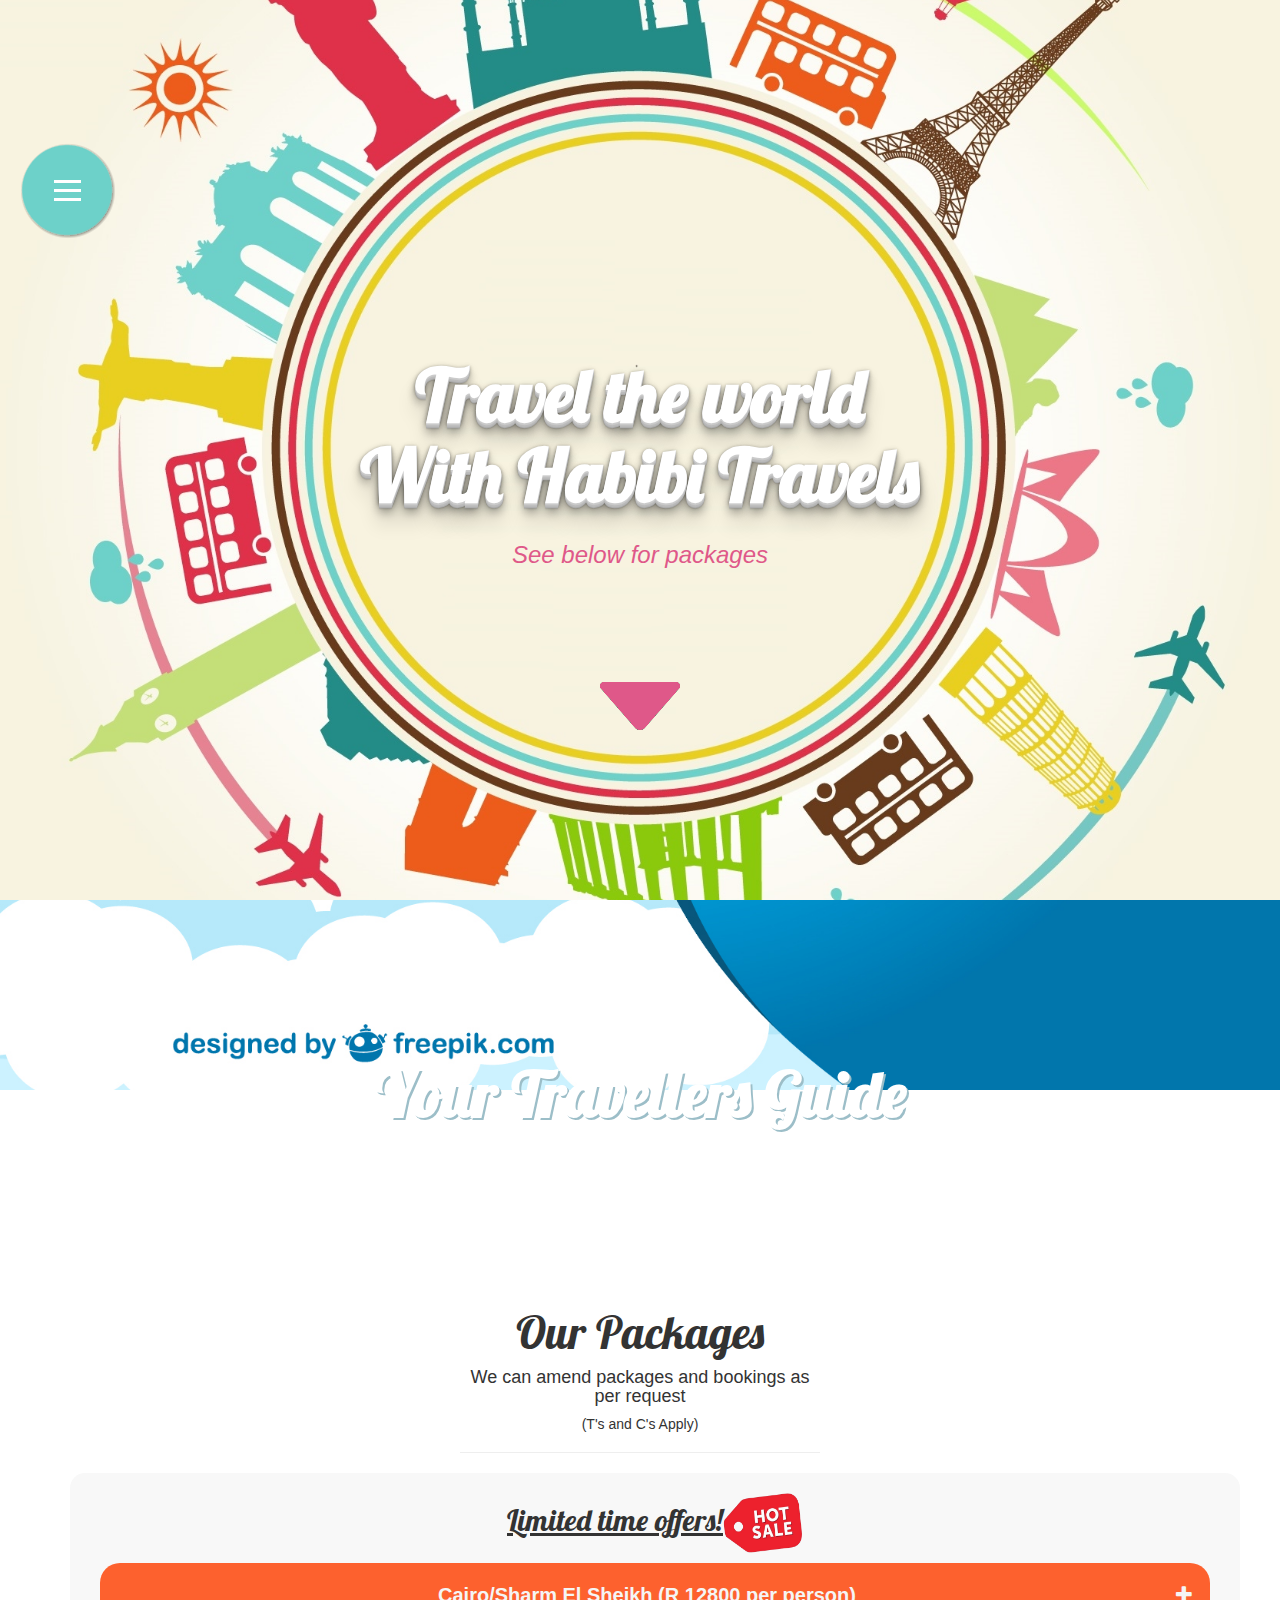
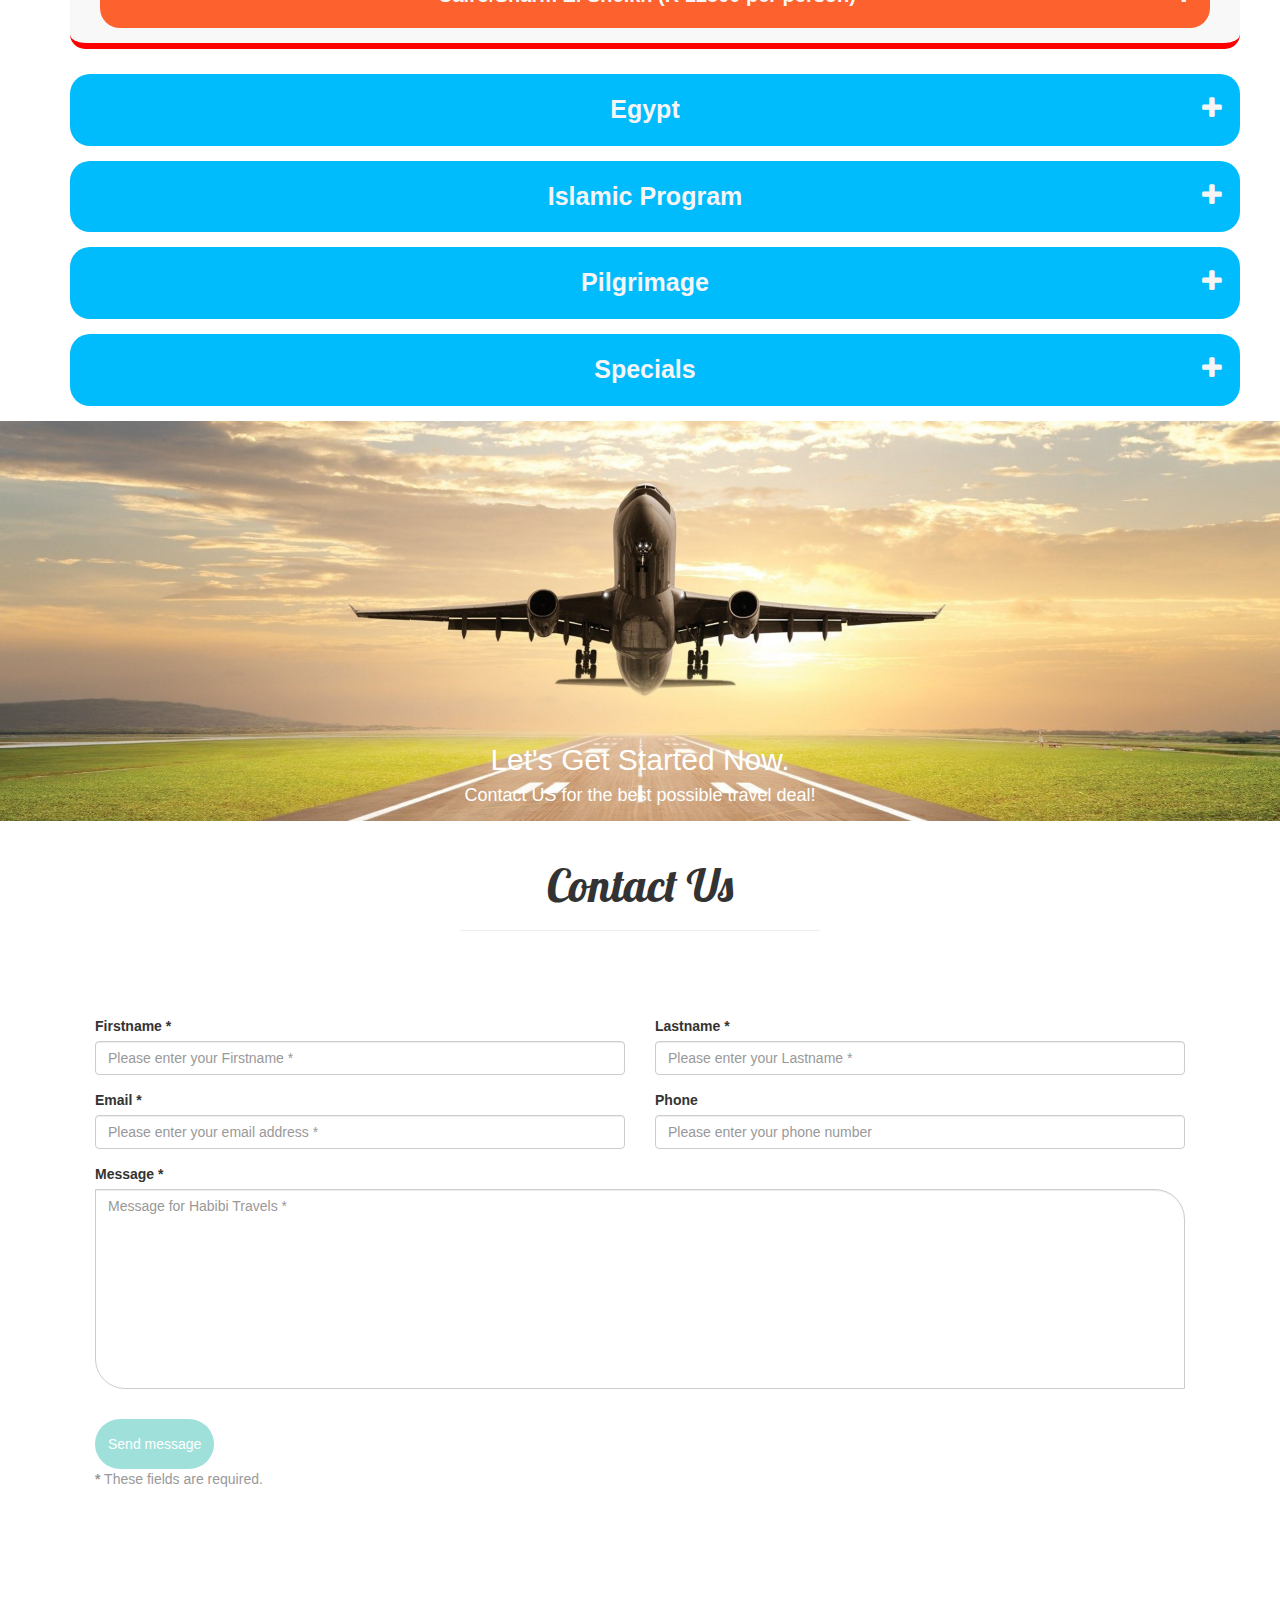
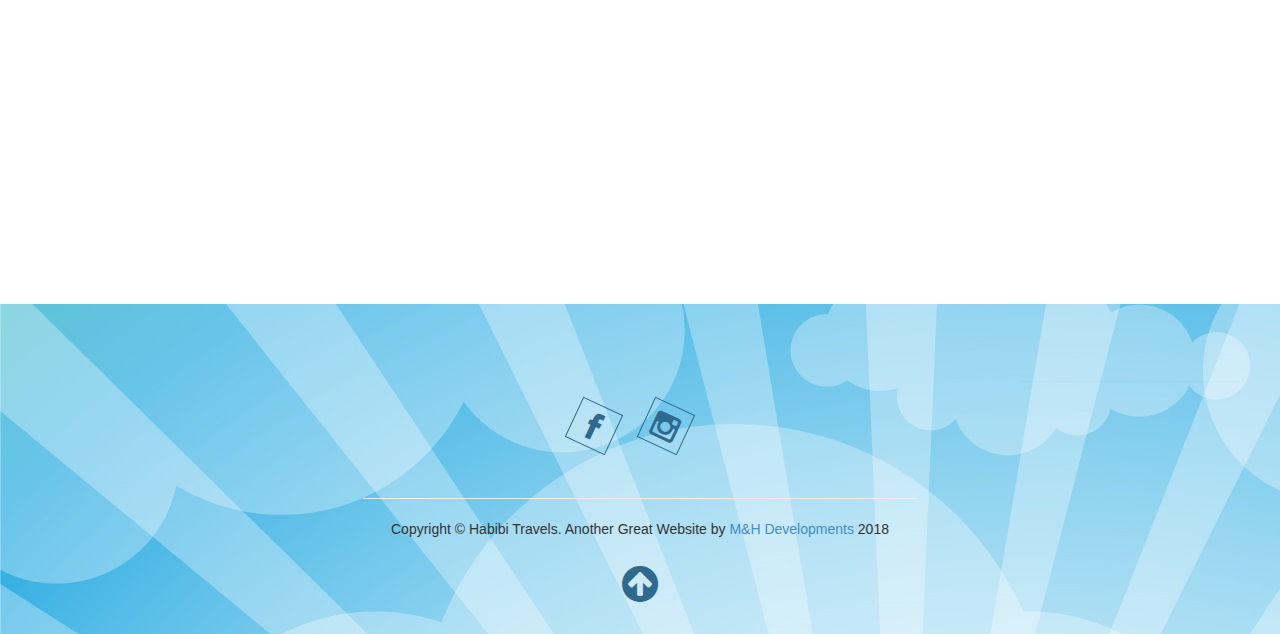
<file: packages.html>
<!DOCTYPE html>
<html lang="en">

    <head>
        <!-- Global site tag (gtag.js) - Google Analytics -->
<script async src="https://www.googletagmanager.com/gtag/js?id=UA-113461809-1"></script>
<script>
  window.dataLayer = window.dataLayer || [];
  function gtag(){dataLayer.push(arguments);}
  gtag('js', new Date());

  gtag('config', 'UA-113461809-1');
</script>

        <meta charset="utf-8">
        <meta name="viewport" content="width=device-width, initial-scale=1.0">
        <meta name="description" content="Trust the Number One Travel Company for Independent Tours and Travel Services in Jordan. We design and produce private, independent customised tours of Jordan and Petra tours which are tailor-made exactly to your specifications. Our Jordan tours can originate from Egypt, Israel, Aqaba or Amman, to allow you to discover our country's amazing sites, including Petra!">
        <meta name="keywords" content="www.habibitravel.co.za, habibitravel.co.za, habibi travel, travel and tours, tours to egypt, tours to jordan, tours to israel, tours to petra, tours to aqaba, tours to amman">
        <meta name="author" content="">
        <link rel="icon" href="favicon.png" type="image/png" sizes="16x16">
        <title>Habibi Travels</title>
        

        <link href="css/bootstrap.css" rel="stylesheet">
        <link href="font-awesome/css/font-awesome.min.css" rel="stylesheet">
        <link href="css/style.css" rel="stylesheet">
        <link href='http://fonts.googleapis.com/css?family=Lato' rel='stylesheet' type='text/css'>
        <link href='http://fonts.googleapis.com/css?family=Lobster' rel='stylesheet' type='text/css'>
        <script src='https://www.google.com/recaptcha/api.js'></script>
    </head>

    <body>
        <div id="home" class="header">
            <div class="vert-text parallax">
                        
        <nav class="menu">
  <input type="checkbox" href="#" class="menu-open" name="menu-open" id="menu-open"/>
  <label class="menu-open-button" for="menu-open">
    <span class="hamburger hamburger-1"></span>
    <span class="hamburger hamburger-2"></span>
    <span class="hamburger hamburger-3"></span>
  </label>
  
  <a href="index.html#home" class="menu-item"> <i class="fa fa-home"></i> </a>
  <a href="index.html#about" class="menu-item"> <i class="fa fa-user"></i> </a>
  <a href="packages.html" class="menu-item"> <i class="fa fa-plane"></i> </a>
  <a href="packages.html#contact" class="menu-item"> <i class="fa fa-phone"></i> </a>

</nav>


<!-- filters -->

<svg xmlns="http://www.w3.org/2000/svg" version="1.1">
    <defs>
      <filter id="shadowed-goo">
          
          <feGaussianBlur in="SourceGraphic" result="blur" stdDeviation="10" />
          <feColorMatrix in="blur" mode="matrix" values="1 0 0 0 0  0 1 0 0 0  0 0 1 0 0  0 0 0 18 -7" result="goo" />
          <feGaussianBlur in="goo" stdDeviation="3" result="shadow" />
          <feColorMatrix in="shadow" mode="matrix" values="0 0 0 0 0  0 0 0 0 0  0 0 0 0 0  0 0 0 1 -0.2" result="shadow" />
          <feOffset in="shadow" dx="1" dy="1" result="shadow" />
          <feComposite in2="shadow" in="goo" result="goo" />
          <feComposite in2="goo" in="SourceGraphic" result="mix" />
      </filter>
      <filter id="goo">
          <feGaussianBlur in="SourceGraphic" result="blur" stdDeviation="10" />
          <feColorMatrix in="blur" mode="matrix" values="1 0 0 0 0  0 1 0 0 0  0 0 1 0 0  0 0 0 18 -7" result="goo" />
          <feComposite in2="goo" in="SourceGraphic" result="mix" />
      </filter>
    </defs>
</svg>
                  
               <h1 class="header-text">Travel the world<br>With Habibi Travels</h1>
                <h3 class="header-text">
                    <em class="header-text">See below for packages</em>
                </h3>
                <a href="#about"><img src="img/direction.png" class="space" alt="Direction"></a>
            </div>
        </div>
        <!-- /Full Page Image Header Area -->




        <!-- Callout -->
        <div class="callout">
            <div class="vert-text">
                <h1 class="main-title parallax2">Your Travellers Guide</h1>
            </div>
        </div>
        <!-- /Callout -->
        
<!--   Packages     -->
        <div id="packages" class="container parallax">
            <div class="row">
                <div class="col-md-4 col-md-offset-4 text-center">
                    <h2 class="main-title">Our Packages</h2>
                    <h4>We can amend packages and bookings as per request</h4>
                    <h5>(T's and C's Apply)</h5>
                    <hr>
                </div>
            </div>
    <!--Panels and Packages-->
         <div class="container">
            <div class="row">
                
                <section id="sale">
                <!--Inner Panel4-->
                    <div class="col-md-12" style="border-bottom: 6px solid red;background-color: #f8f8f8;border-radius:15px; margin-bottom:25px">
                        <div class="form-group">
                        
                        <h2 style="text-align:center; text-decoration:underline;font-family: 'Lobster', cursive;">Limited time offers!<img src="img/hotSale.png" class="saleimg" style="height:60px;width:80px"/></h2>
                    
                        <div class="col-md-12">
                            <div class="form-group">                                
                                <button class="accordion2"><i class="fa fa-plus" id="fa2"></i>Cairo/Sharm El Sheikh (R 12800 per person)</button>
                                    <div class="panel" style="background-color: transparent;">
                                        <div class="row">
                                            <div class="form-group">
                                                <h4 class="main-title">9 Nights/ 10 Days (June/July)</h4>
                                                <hr>
                                                <div class="row">
                                                    <p class="paras">Policy on Tour Prices</p>
                                                    <ul style="font-weight: bold;font-size: 16px;">
                                                        <li>0-5 Years Free of Charge!</li>
                                                        <li>6-11 Years 50% Tour Price</li>
                                                        <li>12+ Years pay full tour price as per adult person</li>
                                                    </ul>
                                                </div>
                                                <div class="col-md-6"><!-- 1st table  -->

                                                <div id="table">
                                                    <div class="table-responsive-vertical shadow-z-1">
                                                        <table id="table" class="table table-hover table-mc-light-blue">
                                                          <thead>
                                                            <tr>
                                                              <th><u>What You Get</u></th>
                                                            </tr>
                                                          </thead>
                                                          <tbody>
                                                            <tr>                                              
                                                              <td><ul style="margin: 0px">
                                                                  <li style="font-weight:bold">International flights</li>
                                                                  <li>Meet and assist at Airports</li>
                                                                  <li>3 nights stay in Cairo @ Ramses Hilton or similar - Based on BB</li>
                                                                  <li>6 Nights stay at Dreams Resort(ex.Hilton Dreams) - Based on Al</li>
                                                                  <li>All transfers during tour period by a Private A/C Vehicle</li>
                                                                  <li>Meals as mentioned in the Itenary</li>
                                                                  <li>Entrance fees including English speaking guide</li>
                                                                  <li>All taxes and service charges</li>

                                                                  </ul>
                                                                  <br>
                                                                    <img src="img/ramses-hilton.jpg" class="imgs">
                                                                  <br>
                                                                  <hr>
                                                                    <img src="img/ramses-hilton1.jpg" class="imgs">
                                                                  <br>
                                                                  <hr>
                                                                    <img src="img/low.png" class="imgs">
                                                                </td>
                                                            </tr>



                                                          </tbody>
                                                        </table>
                                                    </div>
                                                </div>
</div><!-- 1st table  -->
                                                <div class="col-md-6"><!-- Second table  -->
                                                    <div id="table">
                                                        <div class="table-responsive-vertical shadow-z-1">
                                                            <table id="table" class="table table-hover table-mc-light-blue">
                                                              <thead>
                                                                <tr>
                                                                  <th><u>Your Itenary</u></th>
                                                                </tr>
                                                              </thead>
                                                              <tbody>
                                                                <tr>                                              
                                                                  <td>
                                                                      <p class="headsparas">Day 1</p>
                                                                      <p>Arrive Cairo International airport. Upon arrival you’ll be met by our representation and transferred by private air-conditioned deluxe coach to Ramses Hilton or similar.Arrive, check-in at your hotel and overnight.
                                                                      </p>

                                                                      <p class="headsparas">Day 2</p>
                                                                      <p>After breakfast, guided tour to enjoy a trip to the great pyramids of Cheops, Chefren and Mykerinus, then see the Sphinx and the Valley Temple. After the visit, you will have your lunch at a local restaurant.<br/>Back to your hotel, and Overnight in Cairo<br/>In the evening, Optional: Dinner cruise with oriental show and belly dancer on board of cruising restaurant.
                                                                      </p>
                                                                      <p class="meals">Meals: Breakfast at hotel, Lunch at Local restaurant</p>

                                                                      <p class="headsparas">Day 3</p>
                                                                      <p>After Breakfast, enjoy a trip to the Egyptian Museum where you can see the collection of Tutankhamun among many other fascinating pharaonic artifacts. After the visit, you will have your lunch at a local restaurant.<br>Back to your hotel. Overnight in Cairo.<br>In the evening, Optional: Sound &amp; Light show at the Pyramids.
                                                                      </p>
                                                                      <p class="meals">Meals: Breakfast at hotel, Lunch at Local restaurant</p>

                                                                      <p class="headsparas">Day 4</p>
                                                                      <p>Check out from hotel then transfer to Cairo Airport for departure to Sharm El Sheikh, where you will be met and taken to your hotel to check in your hotel “Dreams Resort”. Overnight in Sharm.
                                                                      </p>
                                                                      <p class="meals">Meals: Breakfast, All inclusive at Sharm</p>

                                                                      <p class="headsparas">Day 5</p>
                                                                      <p>(Optional not included) Colored Canyon Trip in Nuweiba:<br>Pick you up from your hotel in Sharm El Sheikh, Drive to the fantastic Colored Canyon tour in Nuweiba by 4x4 jeep safari approx. 240 kilometer, where you will enjoy beautiful sights and colors while traveling through unforgettable desert scenery and steep-sided valleys of granite and sandstone, where time, wind, sun and geological shift have produced some quite surreal colors and patterns, We will hike among the rocky mountains to enjoy many colors reflected from the oxidized surfaces by the Sunlight, during your Sharm El Sheikh Holiday come across unexpected water springs, and see planet life you have never seen before, Then Drive to Dahab for lunch at sea front restaurant with tasty oriental foods, then enjoy shopping in Dahab, At the end of your Colored Canyon tour from Sharm El Sheikh, drive back to Sharm, Overnight in Sharm El sheikh.
                                                                      </p>
                                                                      <p class="meals">Meals: Breakfast, All inclusive at Sharm</p>

                                                                      <p class="headsparas">Day 6</p>
                                                                      <p>(Optional not included) – Ras Nasrany<br>Full day trip by boat early departure 08.30 from hotel to Sharm El Sheikh Port about 09.00 going on board boats. Start the trip reaching the garden reef sharks bay, Ras Nasrani, sometimes we visit wood reef &amp; Jackson reef. Lunch on board (menu usually contain grilled fish with rice, salad) back to Sharm El Sheikh Port at 17.00. The program depends on the conditions of the sea and the direction of the wind
                                                                      </p>
                                                                      <p class="meals">Meals: Breakfast, All inclusive at Sharm</p>

                                                                      <p class="headsparas">Day 7</p>
                                                                      <p>(Optional not included) – Ras Mohamed National Park<br>Breakfast at hotel, enjoy tour to Ras Mohamed. Drive for approx. 20 minutes to Ras Mohammed National Park (protected area), approx. 30 km. south of Sharm El Sheikh to join the fantastic snorkeling boat, sail to the coral area for snorkeling, swimming, there will be 2-3 stops on the best areas to enjoy the coral reefs and explore the magical underwater world, sail back to the dock, drive back to your hotel
                                                                      </p>
                                                                      <p class="meals">Meals: Breakfast, All inclusive at Sharm</p>

                                                                      <p class="headsparas">Day 8</p>
                                                                      <p>(Optional not included) – St. Catherine and Moses Mountain<br>Very early in the morning Approx. at 02:00 am. Start your St. Catherine tour from Sharm. Arrive St. Catherine, start to climb Moses mountain, where Moses had received the Ten Commandments (it takes about 3 hours to climb) Enjoy watching the stunning scenery of the sunrise over the mountains of Sinai. Then come down, visit St. Catherine Monastery, Room of the Skulls, Burning Bush, Enjoy Lunch at local restaurant, then drive back to Sharm El Sheikh, Overnight in Sharm.
                                                                      </p>
                                                                      <p class="meals">Meals: Breakfast, All inclusive at Sharm</p>

                                                                      <p class="headsparas">Day 9</p>
                                                                      <p>On your own. Free at leisure to relax on the beach
                                                                      </p>
                                                                      <p class="meals">Meals: Breakfast, All inclusive at Sharm</p>

                                                                      <p class="headsparas">Day 10</p>
                                                                      <p>Breakfast at hotel<br>Then transfer to Sharm airport leaving for Cairo by flight<br>Arrive Cairo airport and proceed to international Cairo airport for your final departure back home
                                                                      </p>
                                                                      <p class="meals">Meals: Breakfast</p>

                                                                      <p class="endservice">End of Services</p>
                                                                      <p class="endservice">Wishing you a very nice and comfortable trip.</p>
                                                                      <p class="endservice">HABIBI TRAVEL, THE ONLY WAY TO BOOK A HOLIDAY</p>

                                                                  </td>
                                                                </tr>
                                                              </tbody>
                                                            </table>
                                                        </div>
                                                    </div>
</div><!-- Second table  -->
                                                <div class="col-md-12"><!-- third table  -->

                                                    <div id="table">
                                                        <div class="table-responsive-vertical shadow-z-1">
                                                            <table id="table" class="table table-hover table-mc-light-blue">
                                                              <thead>
                                                                <tr>
                                                                  <th><u>Excluded</u></th>
                                                                </tr>
                                                              </thead>
                                                              <tbody>
                                                                <tr>                                              
                                                                  <td><ul style="margin: 0px">
                                                                      <li>International Airfare.</li>
                                                                      <li>Domestic flights</li>
                                                                      <li>Entry visa.</li>
                                                                      <li>Any excursions not mentioned in our program.</li>
                                                                      <li>Tipping or other expenses of personal nature.</li>
                                                                      </ul>
                                                                  </td>
                                                                </tr>
                                                              </tbody>
                                                            </table>
                                                        </div>
                                                    </div>
</div><!-- third table  -->
                                            </div>
                                        </div>
                                    </div>
                            </div>
                        </div>
                    </div>
                    </div>    
                <!--Inner Panel4-->
                </section>

                <!--Egypt-->
                <div class="form-group">
                    <button class="accordion">Egypt<i class="fa fa-plus" id="fa"></i></button>
                    <div class="panel"><!--PanelEgypt-->
                        <div class="row">
                            <div class="col-md-4 col-md-offset-4 text-center">
                                <h2 class="main-title">The Pharoah Awaits</h2>
                                <hr>
                            </div> 
                            <!--Inner Panel-->
                            <div class="col-md-12">
                                <div class="form-group">
                                    <button class="accordion" style="background-color:#fd612e"><i class="fa fa-plus" id="fa"></i>Cairo/Sharm/Cairo</button>
                                        <div class="panel">
                                            <div class="row">
                                                <div class="form-group">
                                                    <h4 class="main-title">9 Nights/ 10 Days</h4>
                                                    <hr>
                                                    <div class="row">
                                                        <p class="paras">Policy on Tour Prices</p>
                                                        <ul style="font-weight: bold;font-size: 16px;">
                                                            <li>0-5 Years Free of Charge!</li>
                                                            <li>6-11 Years 50% Tour Price</li>
                                                            <li>12+ Years pay full tour price as per adult person</li>
                                                        </ul>
                                                    </div>
                                                    
                                                    <div class="col-md-6"><!-- 1st table  -->
                                
                                                    <div id="table">
                                                        <div class="table-responsive-vertical shadow-z-1">
                                                            <table id="table" class="table table-hover table-mc-light-blue">
                                                              <thead>
                                                                <tr>
                                                                  <th><u>What You Get</u></th>
                                                                </tr>
                                                              </thead>
                                                              <tbody>
                                                                <tr>                                              
                                                                  <td><ul style="margin: 0px">
                                                                      <li>Meet and assist at Airports</li>
                                                                      <li>3 nights stay in Cairo @ Ramses Hilton or similar - Based on BB</li>
                                                                      <li>6 Nights stay at Dreams Resort(ex.Hilton Dreams) - Based on Al</li>
                                                                      <li>All transfers during tour period by a Private A/C Vehicle</li>
                                                                      <li>Meals as mentioned in the Itenary</li>
                                                                      <li>Entrance fees including English speaking guide</li>
                                                                      <li>All taxes and service charges</li>
                                                                      
                                                                      </ul>
                                                                      <br>
                                                                        <img src="img/ramses-hilton.jpg" class="imgs">
                                                                      <br>
                                                                      <hr>
                                                                        <img src="img/ramses-hilton1.jpg" class="imgs">
                                                                    </td>
                                                                </tr>
                                                                  
                                                                      
                                                                    
                                                              </tbody>
                                                            </table>
                                                        </div>
                                                    </div>
                                                </div><!-- 1st table  -->
                                                    
                                                <div class="col-md-6"><!-- Second table  -->
                                                        <div id="table">
                                                            <div class="table-responsive-vertical shadow-z-1">
                                                                <table id="table" class="table table-hover table-mc-light-blue">
                                                                  <thead>
                                                                    <tr>
                                                                      <th><u>Your Itenary</u></th>
                                                                    </tr>
                                                                  </thead>
                                                                  <tbody>
                                                                    <tr>                                              
                                                                      <td>
                                                                          <p class="headsparas">Day 1</p>
                                                                          <p>Arrive Cairo International airport. Upon arrival you’ll be met by our representation and transferred by private air-conditioned deluxe coach to Ramses Hilton or similar.Arrive, check-in at your hotel and overnight.
                                                                          </p>
                                                                          
                                                                          <p class="headsparas">Day 2</p>
                                                                          <p>After breakfast, guided tour to enjoy a trip to the great pyramids of Cheops, Chefren and Mykerinus, then see the Sphinx and the Valley Temple. After the visit, you will have your lunch at a local restaurant.<br/>Back to your hotel, and Overnight in Cairo<br/>In the evening, Optional: Dinner cruise with oriental show and belly dancer on board of cruising restaurant.
                                                                          </p>
                                                                          <p class="meals">Meals: Breakfast at hotel, Lunch at Local restaurant</p>
                                                                          
                                                                          <p class="headsparas">Day 3</p>
                                                                          <p>After Breakfast, enjoy a trip to the Egyptian Museum where you can see the collection of Tutankhamun among many other fascinating pharaonic artifacts. After the visit, you will have your lunch at a local restaurant.<br>Back to your hotel. Overnight in Cairo.<br>In the evening, Optional: Sound &amp; Light show at the Pyramids.
                                                                          </p>
                                                                          <p class="meals">Meals: Breakfast at hotel, Lunch at Local restaurant</p>
                                                                          
                                                                          <p class="headsparas">Day 4</p>
                                                                          <p>Check out from hotel then transfer to Cairo Airport for departure to Sharm El Sheikh, where you will be met and taken to your hotel to check in your hotel “Dreams Resort”. Overnight in Sharm.
                                                                          </p>
                                                                          <p class="meals">Meals: Breakfast</p>
                                                                          
                                                                          <p class="headsparas">Day 5</p>
                                                                          <p>(Optional not included) Colored Canyon Trip in Nuweiba:<br>Pick you up from your hotel in Sharm El Sheikh, Drive to the fantastic Colored Canyon tour in Nuweiba by 4x4 jeep safari approx. 240 kilometer, where you will enjoy beautiful sights and colors while traveling through unforgettable desert scenery and steep-sided valleys of granite and sandstone, where time, wind, sun and geological shift have produced some quite surreal colors and patterns, We will hike among the rocky mountains to enjoy many colors reflected from the oxidized surfaces by the Sunlight, during your Sharm El Sheikh Holiday come across unexpected water springs, and see planet life you have never seen before, Then Drive to Dahab for lunch at sea front restaurant with tasty oriental foods, then enjoy shopping in Dahab, At the end of your Colored Canyon tour from Sharm El Sheikh, drive back to Sharm, Overnight in Sharm El sheikh.
                                                                          </p>
                                                                          <p class="meals">Meals: Breakfast</p>
                                                                          
                                                                          <p class="headsparas">Day 6</p>
                                                                          <p>(Optional not included) – Ras Nasrany<br>Full day trip by boat early departure 08.30 from hotel to Sharm El Sheikh Port about 09.00 going on board boats. Start the trip reaching the garden reef sharks bay, Ras Nasrani, sometimes we visit wood reef &amp; Jackson reef. Lunch on board (menu usually contain grilled fish with rice, salad) back to Sharm El Sheikh Port at 17.00. The program depends on the conditions of the sea and the direction of the wind
                                                                          </p>
                                                                          <p class="meals">Meals: Breakfast</p>
                                                                          
                                                                          <p class="headsparas">Day 7</p>
                                                                          <p>(Optional not included) – Ras Mohamed National Park<br>Breakfast at hotel, enjoy tour to Ras Mohamed. Drive for approx. 20 minutes to Ras Mohammed National Park (protected area), approx. 30 km. south of Sharm El Sheikh to join the fantastic snorkeling boat, sail to the coral area for snorkeling, swimming, there will be 2-3 stops on the best areas to enjoy the coral reefs and explore the magical underwater world, sail back to the dock, drive back to your hotel
                                                                          </p>
                                                                          <p class="meals">Meals: Breakfast</p>
                                                                          
                                                                          <p class="headsparas">Day 8</p>
                                                                          <p>(Optional not included) – St. Catherine and Moses Mountain<br>Very early in the morning Approx. at 02:00 am. Start your St. Catherine tour from Sharm. Arrive St. Catherine, start to climb Moses mountain, where Moses had received the Ten Commandments (it takes about 3 hours to climb) Enjoy watching the stunning scenery of the sunrise over the mountains of Sinai. Then come down, visit St. Catherine Monastery, Room of the Skulls, Burning Bush, Enjoy Lunch at local restaurant, then drive back to Sharm El Sheikh, Overnight in Sharm.
                                                                          </p>
                                                                          <p class="meals">Meals: Breakfast</p>
                                                                          
                                                                          <p class="headsparas">Day 9</p>
                                                                          <p>On your own. Free at leisure to relax on the beach
                                                                          </p>
                                                                          <p class="meals">Meals: Breakfast</p>
                                                                          
                                                                          <p class="headsparas">Day 10</p>
                                                                          <p>Breakfast at hotel<br>Then transfer to Sharm airport leaving for Cairo by flight<br>Arrive Cairo airport and proceed to international Cairo airport for your final departure back home
                                                                          </p>
                                                                          <p class="meals">Meals: Breakfast</p>
                                                                          <p class="endservice">End of Services</p>
                                                                          <p class="endservice">Wishing you a very nice and comfortable trip.</p>
                                                                          <p class="endservice">HABIBI TRAVEL, THE ONLY WAY TO BOOK A HOLIDAY</p>
                                                                          
                                                                      </td>
                                                                    </tr>
                                                                  </tbody>
                                                                </table>
                                                            </div>
                                                        </div>
                                                    </div><!-- Second table  -->
                            
                                                    <div class="col-md-12"><!-- third table  -->

                                                        <div id="table">
                                                            <div class="table-responsive-vertical shadow-z-1">
                                                                <table id="table" class="table table-hover table-mc-light-blue">
                                                                  <thead>
                                                                    <tr>
                                                                      <th><u>Excluded</u></th>
                                                                    </tr>
                                                                  </thead>
                                                                  <tbody>
                                                                    <tr>                                              
                                                                      <td><ul style="margin: 0px">
                                                                          <li>International Airfare.</li>
                                                                          <li>Domestic flights</li>
                                                                          <li>Entry visa.</li>
                                                                          <li>Any excursions not mentioned in our program.</li>
                                                                          <li>Tipping or other expenses of personal nature.</li>
                                                                          </ul>
                                                                      </td>
                                                                    </tr>
                                                                  </tbody>
                                                                </table>
                                                            </div>
                                                        </div>
                                                    </div><!-- third table  -->
                                                </div>
                                                
                                            </div>
                                        </div>
                                </div>
                            </div>
                            <!--Inner Panel-->
                            <!--Inner Panel2-->
                            <div class="col-md-12">
                                <div class="form-group">
                                    <button class="accordion" style="background-color:#fd612e"><i class="fa fa-plus" id="fa"></i>Cairo/Alexandria/Hurghada</button>
                                        <div class="panel">
                                            <div class="row">
                                                <div class="form-group">
                                                    <h4 class="main-title">8 Days / 7 Nights</h4>
                                                    <hr>
                                                    <div class="row">
                                                        <p class="paras">Policy on Tour Prices</p>
                                                        <ul style="font-weight: bold;font-size: 16px;">
                                                            <li>0-5 Years Free of Charge!</li>
                                                            <li>6-11 Years 50% Tour Price</li>
                                                            <li>12+ Years pay full tour price as per adult person</li>
                                                        </ul>
                                                    </div>
                                                    
                                                    <div class="col-md-12"><!-- 1st table  -->
                                
                                                    <div id="table">
                                                        <div class="table-responsive-vertical shadow-z-1">
                                                            <table id="table" class="table table-hover table-mc-light-blue">
                                                              <thead>
                                                                <tr>
                                                                  <th><u>What You Get</u></th>
                                                                </tr>
                                                              </thead>
                                                              <tbody>
                                                                <tr>                                              
                                                                  <td><ul style="margin: 0px">
                                                                      <li>4 Nights Accommodation in a double room at Hotel Radisson Blu Heliopolis 5 &#42; or Le Meridian Heliopolis 5* or similar on Bed and Breakfast basis. </li><br/>
                                                                      <li>4 Nights Accommodation in a double room at Hotel Sunrise Garden Beach or similar on All Inclusive basis.</li><br>
                                                                      <li>Full Day Tour in Cairo including (Pyramids, Citadel and mentioned Mosques) with English Speaking Guide + Lunch in a Local Restaurant.</li><br>
                                                                      <li>Over-day in Alexandria including (Roman Theatre, Qaitbey Fortress, Montazah Garden, Morsi Abou El Abbas Mosque) with English Speaking Guide + Lunch in a Local Restaurant.</li><br>
                                                                      <li> Dinner Cruise in the best 5* Dinner Cruise in Cairo (Nile Memphis) + Round Trip Transfer.</li><br>
                                                                      <li>Transfer from Cairo Airport on Arrival 22.04.2017 with meet & assist before Passport Control.</li><br>
                                                                      <li> Bus Ticket in the Deluxe Bus from Cairo to Hurghada. + Meet & Assist in Hurghada + Transfer from the Bus station to the Hotel.</li><br>
                                                                      <li>Bus Ticket in the Deluxe Bus from Hurghada to Cairo. + Meet & Assist in Cairo + Transfer from the Bus station to the Cairo Airport.</li>
                                                                      
                                                                      </ul>
                                                                      
                                                                    </td>
                                                                </tr>     
                                                              </tbody>
                                                            </table>
                                                        </div>
                                                    </div>
                                                </div><!-- 1st table  -->
                                                    
                                                    <div class="col-md-6">

                                                        <div id="table">
                                                            <div class="table-responsive-vertical shadow-z-1">
                                                                <table id="table" class="table table-hover table-mc-light-blue">

                                                                  <tbody>
                                                                    <tr>                                              
                                                                      <td>
                                                                          <img src="img/pyramids1.jpg" class="imgs">
                                                                      </td>
                                                                    </tr>
                                                                  </tbody>
                                                                </table>
                                                            </div>
                                                        </div>
                                                    </div>

                                                    <div class="col-md-6">
                                                        <div id="table">
                                                            <div class="table-responsive-vertical shadow-z-1">
                                                                <table id="table" class="table table-hover table-mc-light-blue">
                                                                  <tbody>
                                                                    <tr>                                              
                                                                      <td>
                                                                        <img src="img/pyramids2.jpg" class="imgs">
                                                                      </td>
                                                                    </tr>
                                                                  </tbody>
                                                                </table>
                                                            </div>
                                                        </div>
                                                    </div>
                                                    <hr>
                            
                                                    <div class="col-md-12"><!-- third table  -->
                                                        <div id="table">
                                                            <div class="table-responsive-vertical shadow-z-1">
                                                                <table id="table" class="table table-hover table-mc-light-blue">
                                                                  <thead>
                                                                    <tr>
                                                                      <th><u>Excluded</u></th>
                                                                    </tr>
                                                                  </thead>
                                                                  <tbody>
                                                                    <tr>                                              
                                                                      <td>
                                                                          <ul style="margin: 0px">
                                                                              <li>International Airfare.</li>
                                                                              <li>Domestic flights</li>
                                                                              <li>Any excursions not mentioned in our program.</li>
                                                                              <li>Tipping or other expenses of personal nature.</li>
                                                                          </ul>
                                                                      </td>
                                                                    </tr>
                                                                  </tbody>
                                                                </table>
                                                            </div>
                                                        </div>
                                                    </div><!-- third table  -->
                                                </div> 
                                            </div>
                                        </div>
                                    </div>
                            </div>
                            <!--Inner Panel2-->
                            
                            <!--Inner Panel 3-->
                            <div class="col-md-12">
                                <div class="form-group">
                                    <button class="accordion" style="background-color:#fd612e"><i class="fa fa-plus" id="fa"></i>Tours in Sharm El Sheikh </button>
                                        <div class="panel">
                                            <div class="row">
                                                <div class="form-group">
                                                    <h4 class="main-title">The Pharoah has Spoken!</h4>
                                                    <hr>
                                                    <div class="row">
                                                        <p class="paras">Policy on Tour Prices</p>
                                                        <ul style="font-weight: bold;font-size: 16px;">
                                                            <li>0-5 Years Free of Charge!</li>
                                                            <li>6-11 Years 50% Tour Price</li>
                                                            <li>12+ Years pay full tour price as per adult person</li>
                                                        </ul>
                                                    </div>
                                                    
                                                    <div class="col-md-12"><!-- 1st table  -->
                                
                                                    <div id="table">
                                                        <div class="table-responsive-vertical shadow-z-1">
                                                            <table id="table" class="table table-hover table-mc-light-blue">
                                                              <thead>
                                                                <tr>
                                                                  <th><u>To Do List in Sharm</u></th>
                                                                </tr>
                                                                
                                                              </thead>
                                                              <tbody>
                                                                <tr>                                              
                                                                  <td>
                                                                      <p style="font-weight:bold;">Habibi travel offers a specialized package to beautiful Island Sharm El sheikh in Egypt A must travel experience for every traveler Promising exotic beaches,night life a variety of cultural shows and entertainment and much more!</p>
                                                                      
                                                                      <ul style="margin: 0px">
                                                                      <li>Sharm tours Habibi travel Prices are subject to dollar exchange and on the day quote kids pay half of adult rate until age 12</li>
                                                                      <li>Full day boat trip, included 3 stops for snorkeling ,lunch hot and soft drinks, 40usd per adult</li>
                                                                      <li>Full day trip includes 3 stops lunch drinks 1 scuba dive 15 min(introduction dive) 50usd per person </li>
                                                                      <li>Diving for kids 12 and over Same trip as above 2 dives 60usd This price is for Tiran island If choice is to Ras mohamed national park you add entrance fee 6USD per adult on price of tiran island.</li>
                                                                      <li>Beach buggy Normal safari 2 hrs visit dessert,seated in Bedouin tent Sunrise or sunset 20USD SINGLE 25USD FOR DOUBLE Camel dessert safari ride on camel and experience Bedouin life 30USD</li>
                                                                      <li>5 in1 dessert super dessert safari beach buggy, ride camel, telescope star gazing, dinner and live show 60USD per person includes transfers</li>
                                                                      <li>Dolphin show 1 hrs group price with transfer 20USD per adult kids pay half with transfer</li>
                                                                      <li>Swim with dolphins 80 USD per person with transfer 15 minute 85USD include show and transfer</li>
                                                                      <li>Water sports banana boat 1 to 6 person 40usd Tube ride 40USD 1 to 3 person maximum Parachute 1 person 27USD 2 person 35USD</li>
                                                                      <li>Submarine experiance underwater life corals and fish 1 and half hrs trip includes transfer  45USD per person.</li>
                                                                      <li>Alfele la wileyla night oriental show Taj Mahal Indian design includes transfer 15 USD per person</li>
                                                                      <li style="font-weight:bold">** Prices are subject to change without prior notice from the above list. </li>
                                                                      </ul>
                                                                      
                                                                </tr>
                                                                  
                                                                      
                                                                    
                                                              </tbody>
                                                            </table>
                                                        </div>
                                                    </div>
                                                </div><!-- 1st table  -->
                                                    <div class="col-md-6">
                                                        <div id="table">
                                                            <div class="table-responsive-vertical shadow-z-1">
                                                                <table id="table" class="table table-hover table-mc-light-blue">
                                                                  <tbody>
                                                                    <tr>                                              
                                                                      <td>
                                                                        <img src="img/sports1.jpg" class="imgs">
                                                                      </td>
                                                                    </tr>
                                                                  </tbody>
                                                                </table>
                                                            </div>
                                                        </div>
                                                    </div>
                                                    <div class="col-md-6">
                                                        <div id="table">
                                                            <div class="table-responsive-vertical shadow-z-1">
                                                                <table id="table" class="table table-hover table-mc-light-blue">  
                                                                  <tbody>
                                                                    <tr>                                              
                                                                      <td>
                                                                        <img src="img/sports2.jpg" class="imgs">
                                                                      </td>
                                                                    </tr>
                                                                  </tbody>
                                                                </table>
                                                            </div>
                                                        </div>
                                                    </div>
                                                
                                                    <div class="col-md-6">
                                                        <div id="table">
                                                            <div class="table-responsive-vertical shadow-z-1">
                                                                <table id="table" class="table table-hover table-mc-light-blue">
                                                                  <tbody>
                                                                    <tr>                                              
                                                                      <td>
                                                                        <img src="img/sports4.jpg" class="imgs">
                                                                      </td>
                                                                    </tr>
                                                                  </tbody>
                                                                </table>
                                                            </div>
                                                        </div>
                                                    </div>
                                                    <div class="col-md-6">
                                                        <div id="table">
                                                            <div class="table-responsive-vertical shadow-z-1">
                                                                <table id="table" class="table table-hover table-mc-light-blue">  
                                                                  <tbody>
                                                                    <tr>                                              
                                                                      <td>
                                                                        <img src="img/sports3.jpg" class="imgs">
                                                                      </td>
                                                                    </tr>
                                                                  </tbody>
                                                                </table>
                                                            </div>
                                                        </div>
                                                    </div>
                                                </div>
                                                
                                            </div>
                                        </div>
                                </div>
                            </div>
                            <!--Inner Panel 3-->
                            
                            
                        </div>
                    </div><!--PanelEgypt-->
                </div>
                <!--Egypt-->
                
                <!--Islamic program-->
                <div class="form-group">
                    <button class="accordion"><i class="fa fa-plus" id="fa"></i>Islamic Program</button>
                    <div class="panel">
                        <div class="row">
                            <div class="col-md-4 col-md-offset-4 text-center">
                                <h2 class="main-title">Religious Affairs</h2>
                                <hr>
                            </div>    
                            
                            <!--Inner Panel-->
                            <div class="col-md-12">
                                <div class="form-group">
                                    <button class="accordion" style="background-color:#fd612e"><i class="fa fa-plus" id="fa"></i>Jordan/Al-Quds</button>
                                        <div class="panel">
                                            <div class="row">
                                                <div class="form-group">
                                                    <h4 class="main-title">5 Nights/ 6 Days</h4>
                                                    <hr>
                                                    <div class="row">
                                                        <p class="paras">Policy on Tour Prices</p>
                                                        <ul style="font-weight: bold;font-size: 16px;">
                                                            <li>0-5 Years Free of Charge!</li>
                                                            <li>6-11 Years 50% Tour Price</li>
                                                            <li>12+ Years pay full tour price as per adult person</li>
                                                        </ul>
                                                    </div>
                                                    
                                                    <div class="col-md-6"><!-- 1st table  -->
                                
                                                    <div id="table">
                                                        <div class="table-responsive-vertical shadow-z-1">
                                                            <table id="table" class="table table-hover table-mc-light-blue">
                                                              <thead>
                                                                <tr>
                                                                  <th><u>What You Get</u></th>
                                                                </tr>
                                                              </thead>
                                                              <tbody>
                                                                <tr>                                              
                                                                  <td><ul style="margin: 0px">
                                                                      <li>Meet and assist airport and borders</li>
                                                                      <li>New modern buses with a/c and Wi-Fi</li>
                                                                      <li>Tourist guide</li>
                                                                      <li>Entrance fees</li>
                                                                      <li>Combined 5 lunches</li>
                                                                      <li>Visa to Israel</li>
                                                                      <li>Border tax Israel</li>
                                                                      <li>3 nights Jerusalem on h/b basis</li>
                                                                      <li>2 nights Amman on h/b basis</li>
                                                                      <li>Bottle of water daily per person is free in the bus</li>
                                                                      
                                                                      </ul>
                                                                      <br>
                                                                        <img src="img/Jordan.png" class="imgs">
                                                                      <br>
                                                                      <hr>
                                                                        <img src="img/Jordan2.jpg" class="imgs">
                                                                    </td>
                                                                </tr>
                                                                  
                                                                      
                                                                    
                                                              </tbody>
                                                            </table>
                                                        </div>
                                                    </div>
                                                </div><!-- 1st table  -->
                                                    
                                                <div class="col-md-6"><!-- Second table  -->
                                                        <div id="table">
                                                            <div class="table-responsive-vertical shadow-z-1">
                                                                <table id="table" class="table table-hover table-mc-light-blue">
                                                                  <thead>
                                                                    <tr>
                                                                      <th><u>Your Itenary</u></th>
                                                                    </tr>
                                                                  </thead>
                                                                  <tbody>
                                                                    <tr>                                              
                                                                      <td>
                                                                          <p class="headsparas">Day 1</p>
                                                                          <p>Meet and assist at Amman airport, then drive to Amman to visit 7 seeleprs, then visit the old city of Amman (Catidal and Al-Hussien Mosque), King Abdullah mosque, lunch, then to the hotel for dinner and overnight.
                                                                          </p>
                                                                          
                                                                          <p class="headsparas">Day 2</p>
                                                                          <p>After breakfast we drive to visit Kerak Castle and Muta’a, lunch, then visit MaqamZaid Bin Haretha – Jafar Bin AbyTaleb and Abdullah Bin Rawaha, then to Petra, and back to the hotel in Amman for dinner and overnight.
                                                                          </p>
                                                                          
                                                                          
                                                                          <p class="headsparas">Day 3</p>
                                                                          <p>Arrival to Allenby border, assiststhrough all formalities, Drive to Jericho "the city of palms". Jericho is touted as the world'soldest city and it is believed to be 10,000 years old, lunch, then proceed to Jerusalem to view the city from the Mt. of Olives which is Jerusalem's highest peak and it takes its name from the fact that it was once covered with olive trees, then to the hotel for dinner and overnight.
                                                                          </p>
                                                                          
                                                                          
                                                                          <p class="headsparas">Day 4</p>
                                                                          <p>After breakfast driveto Hebron to visit Al-Haram Al-Ibrahimi in Hebron where lies the grave of three of the most illustrious Prophets and their wives, . The four prophets are Ibrahim, his son Ishak his son Yaqoob, city of Halhlol visit MaqamNabiYounis, Then by our way back we visit the Birth Place of NabinaIssain the city of Bethlehem and pray in Masjid Omar.Then transfer to Alqudsvisit Salman FarisiMaqam and Rabe’ahAladawyah then to the hotel for overnight.
                                                                          </p>
                                                                          
                                                                          
                                                                          <p class="headsparas">Day 5</p>
                                                                          <p>After Breakfast visit the first Qibla and third holy place on earth Masjed Al-Aqsa (Bayt Al-Maqdis) and The dome of the Rock (Isra and Mi'raj) where Prophet Muhammad ascended to heaven, Al Musalla Al-Marwani and Al-Buraq Wall,  back to hotel dinner and overnight.
                                                                          </p>
                                                                          
                                                                          
                                                                          <p class="headsparas">Day 6</p>
                                                                          <p>After Breakfast Transfer to Allenby bridge crossing to Amman then transfer immediately to Amman airport.
                                                                          </p>
                                                                          <p class="endservice">End of Services</p>
                                                                          <p class="endservice">Wishing you a very nice and comfortable trip.</p>
                                                                          <p class="endservice">HABIBI TRAVEL, THE ONLY WAY TO BOOK A HOLIDAY</p>
                                                                          
                                                                      </td>
                                                                    </tr>
                                                                  </tbody>
                                                                </table>
                                                            </div>
                                                        </div>
                                                    </div><!-- Second table  -->
                            
                                                    <div class="col-md-12"><!-- third table  -->

                                                        <div id="table">
                                                            <div class="table-responsive-vertical shadow-z-1">
                                                                <table id="table" class="table table-hover table-mc-light-blue">
                                                                  <thead>
                                                                    <tr>
                                                                      <th><u>Excluded</u></th>
                                                                    </tr>
                                                                  </thead>
                                                                  <tbody>
                                                                    <tr>                                              
                                                                      <td>
                                                                          <ul style="margin: 0px">
                                                                          <li>International Airfare.</li>
                                                                          <li>Anything not mentioned above</li>
                                                                          <li>Personal expenses.</li>
                                                                          <li>Any extra meal.</li>
                                                                          <li>Tips 12$ per Pax</li>
                                                                          <li>Travel Insurance.</li>
                                                                          </ul>
                                                                      </td>
                                                                    </tr>
                                                                  </tbody>
                                                                </table>
                                                            </div>
                                                        </div>
                                                    </div><!-- third table  -->
                       
                                                </div>
                                                
                                            </div>
                                        </div>
                                </div>
                            </div>
                            <!--Inner Panel-->
                        </div>
                    </div>
                </div>
                <!--Islamic program-->
                
                <!--Pilgrimage-->
                <div class="form-group">
                    <button class="accordion"><i  class="fa fa-plus" id="fa"></i>Pilgrimage</button>
                    <div class="panel">
                        <div class="row">
                            <div class="col-md-4 col-md-offset-4 text-center">
                                <h2 class="main-title">Mecca and Medina</h2>
                                <hr>
                            </div>    
                            
<!--Inner Panel-->
                            <div class="col-md-12">
                                <div class="form-group">
                                    <button class="accordion" style="background-color:#fd612e"><i class="fa fa-plus" id="fa"></i>2018 Pensioner Package</button>
                                        <div class="panel">
                                            <div class="row">
                                                <div class="form-group">
                                                    <h4 class="main-title">Escorted by ML Moosa Akoodie</h4>
                                                    <hr>
                                                    <div class="row">
                                                        <div class="col-md-6">
                                                        <p class="paras" style="text-decoration:underline">Saudi Air</p>
                                                        <ul style="font-weight: bold;font-size: 16px;">
                                                            <li>09 April - 23 April</li>
                                                            <li>11 April - 25 April</li>
                                                            <li>14 April - 28 April</li>
                                                            <li>16 April - 30 April</li>
                                                            <li>18 April - 02 May</li>
                                                        </ul>
                                                        
                                                        </div>
                                                        <div class="col-md-6">
                                                        <p class="paras" style="text-decoration:underline">Egypt Air</p>
                                                        <ul style="font-weight: bold;font-size: 16px;">
                                                            <li>08 April - 22 April</li>
                                                            <li>15 April - 29 April</li>
                                                        </ul>
                                                        </div>
                                                        <hr>
                                                        
                                                    </div>
                                                    <div class="row">
                                                    <div class="col-md-6">
                                                        <p class="paras">Child Policy</p>
                                                        <ul style="font-weight: bold;font-size: 16px;">
                                                            <li>Under 12 whilst sharing Parents bed - R9499 per child</li>
                                                            <li>Under 2 whilst sharing Parents bed - R2999 per infant</li>
                                                        </ul>
                                                        </div>
                                                        <hr>
                                                    </div>
                                                    
                                                    <div class="row">
                                                    <div class="col-md-6">
                                                        <p class="paras">Departures (Saudi Airline Option)</p>
                                                        <ul style="font-weight: bold;font-size: 16px;">
                                                            <li>Dep from Durban/Cape Town/PE on SAA - Add R1550 PP</li>
                                                        </ul>
                                                        </div>
                                                        <hr>
                                                    </div>
                                                    
                                                    <!-- 1st table  -->
                                                <div class="col-md-12">
                                
                                                    <div id="table">
                                                        <div class="table-responsive-vertical shadow-z-1">
                                                            <table id="table" class="table table-hover table-mc-light-blue" colspan="3">
                                                              <thead>
                                                                <tr>
                                                                  <th><u>PU 201 Saver</u></th>
                                                                </tr>
                                                                <tr>
                                                                  <th><u>Madina: 4* Jewar Al Saqefa - Makkah: 5* Sheraton</u></th>
                                                                </tr>
                                                                <tr>                                              
                                                                  <th>Double: R18 499</th>
                                                                </tr>
                                                                <tr>                                              
                                                                  <th>Triple: R16 999</th>
                                                                </tr>
                                                                <tr>                                              
                                                                  <th>Qaud: R15 999</th>
                                                                </tr>
                                                              </thead>
                                                            </table>
                                                        </div>
                                                    </div>
                                                </div>
                                                    <!-- 1st table  -->
                                                    
                                                     <div class="col-md-12">
                                
                                                    <div id="table">
                                                        <div class="table-responsive-vertical shadow-z-1">
                                                            <table id="table" class="table table-hover table-mc-light-blue" colspan="3">
                                                              <thead>
                                                                <tr>
                                                                  <th><u>PU 202 Deluxe</u></th>
                                                                </tr>
                                                                <tr>
                                                                  <th><u>Madina: 5* Rawda/Nokhba Royal Inn - Makkah: 5* Safwa Orchid</u></th>
                                                                </tr>
                                                                <tr>                                              
                                                                  <th>Double: R19 999</th>
                                                                </tr>
                                                                <tr>                                              
                                                                  <th>Triple: R18 499</th>
                                                                </tr>
                                                                <tr>                                              
                                                                  <th>Qaud: R17 499</th>
                                                                </tr>
                                                                  
                                                              </thead>
                                                            </table>
                                                        </div>
                                                    </div>
                                                </div>
                                                    
                                                    <div class="col-md-12">
                                
                                                    <div id="table">
                                                        <div class="table-responsive-vertical shadow-z-1">
                                                            <table id="table" class="table table-hover table-mc-light-blue" colspan="3">
                                                              <thead>
                                                                <tr>
                                                                    <th>All Above Rates are per person Sharing</th>
                                                                </tr>
                                                                  
                                                              </thead>
                                                            </table>
                                                        </div>
                                                    </div>
                                                </div>
                                                    
                                                    <!-- 1st table  -->
                                                    <div class="col-md-12">
                                
                                                    <div id="table">
                                                        <div class="table-responsive-vertical shadow-z-1">
                                                            <table id="table" class="table table-hover table-mc-light-blue">
                                                              <thead>
                                                                <tr>
                                                                  <th><u>What You Get</u></th>
                                                                </tr>
                                                              </thead>
                                                              <tbody>
                                                                <tr>                                              
                                                                  <td><ul style="margin: 0px">
                                                                      <li>International Airfares on Egypt Air - Arrival Madina</li>
                                                                      <li>International Airfares on Saudi Air - Arrival Jeddah</li>
                                                                      <li>Jeddah to Madina by flight(Saudi Air Option) Subject to availability</li>
                                                                      <li>Accomodation Madina 7 nights and Makkah 6 nights</li>
                                                                      <li>Accomodation with breakfast(Excluding Eiman Khalil)</li>
                                                                      <li>Saudi Visa's(Subject to first visit in the past 2 hijri years)</li>
                                                                      <li>Round trip transfers - subject to group capacities</li>
                                                                      <li>Escorted by Qaulified representatives</li>
                                                                      <li>Ziarets Madina and Makkah</li>
                                                                      <li>Ulema guidance &amp; assistance throughout</li>
                                                                      
                                                                      </ul>
                                                                      
                                                                    </td>
                                                                </tr>
                                                                  
                                                                      
                                                                    
                                                              </tbody>
                                                            </table>
                                                        </div>
                                                    </div>
                                                </div>
                                                    <!-- 1st table  -->
                                                    
                                                    <!-- third table  -->
                                                    <div class="col-md-12">

                                                        <div id="table">
                                                            <div class="table-responsive-vertical shadow-z-1">
                                                                <table id="table" class="table table-hover table-mc-light-blue">
                                                                  <thead>
                                                                    <tr>
                                                                      <th><u>Excluded</u></th>
                                                                    </tr>
                                                                  </thead>
                                                                  <tbody>
                                                                    <tr>                                              
                                                                      <td><ul style="margin: 0px">
                                                                          <li>Domestic Add ons</li>
                                                                          <li>Any tours &amp; Meals not specified</li>
                                                                          <li>Travel insurance</li>
                                                                          <li>Items of a personal nature</li>
                                                                          </ul>
                                                                      </td>
                                                                    </tr>
                                                                  </tbody>
                                                                </table>
                                                            </div>
                                                        </div>
                                                    </div>
                                                    <!-- third table  -->
                                                </div>
                                                
                                            </div>
                                        </div>
                                </div>
                            </div>
                            <!--Inner Panel-->
                            <!--Pictures-->
                             <div class="col-md-6">
                                <div id="table">
                                    <div class="table-responsive-vertical shadow-z-1">
                                        <table id="table" class="table table-hover table-mc-light-blue">
                                          
                                          <tbody>
                                            <tr>                                              
                                              <td>
                                                  <img src="img/hajj.jpg" class="imgs">
                                                </td>
                                            </tr>
                                          </tbody>
                                        </table>
                                    </div>
                                </div>
                            </div>
                            <div class="col-md-6">
                                
                                <div id="table">
                                    <div class="table-responsive-vertical shadow-z-1">
                                        <table id="table" class="table table-hover table-mc-light-blue">
                                          
                                          <tbody>
                                            <tr>                                              
                                              <td>
                                                    <img src="img/Madina.jpg" class="imgs">
                                                </td>
                                            </tr>



                                          </tbody>
                                        </table>
                                    </div>
                                </div>
                            </div>
                            <hr>
                            <!--Pictures-->
                        </div>
                    </div>
                </div>
                <!--Pilgrimage-->
                
                <!--Specials-->
                <div class="form-group">
                     <button class="accordion"><i class="fa fa-plus" id="fa"></i>Specials</button>
                    <div class="panel">
                        <div class="row">
                            <div class="col-md-12 text-center">
                                <h2 class="main-title">Habibi Travel Adventures</h2>
                                
                                <hr>
                            </div>    
                       
<!--Inner Panel-->
                            <div class="col-md-12">
                                <div class="form-group">
                                    <button class="accordion" style="background-color:#fd612e"><i class="fa fa-plus" id="fa"></i>Underwater Exploration</button>
                                        <div class="panel">
                                            <div class="row">
                                                <div class="form-group">
                                                    <h4 class="main-title">Swimming with the Fish</h4>
                                                    <hr>
                                                    <div class="row">
                                                        <p class="paras">Policy on Tour Prices</p>
                                                        <ul style="font-weight: bold;font-size: 16px;">
                                                            <li>0-5 Years Free of Charge!</li>
                                                            <li>6-11 Years 50% Tour Price</li>
                                                            <li>12+ Years pay full tour price as per adult person</li>
                                                        </ul>
                                                    </div>
                                                    
                                                    <div class="col-md-12"><!-- 1st table  -->
                                
                                                    <div id="table">
                                                        <div class="table-responsive-vertical shadow-z-1">
                                                            <table id="table" class="table table-hover table-mc-light-blue">
                                                              <thead>
                                                                <tr>
                                                                  <th><u>What You Get</u></th>
                                                                </tr>
                                                              </thead>
                                                              <tbody>
                                                                <tr>                                              
                                                                  <td>
                                                                      <p>Calling all diving advance open water professional divers Open water divers welcome but won't be allowed on some dives!</p>
                                                                      <br>
                                                                      <p>Travel to the red sea Egypt 6nights 7day Diving safari Group price for 15 pax per boat per person</p>
                                                                      <br>
                                                                      <p>If less then this price is  per person Includes transfer from airport and return in sharm el sheikh All inclusive meals drinks,juices and snacks 4 dives at best diving spots everyday Ras mohammed,tiran island,ship wreck</p>
                                                                      <br>
                                                                      <p>Trips only start from a Saturday to a Saturday Prices are quotes seperatly for flights On date of travel</p>
                                                                      <br>
                                                                      <p style="font-weight:bold;">**Prices are subject to change due to dollar exchange</p>
                                                                      
                                                                    </td>
                                                                </tr>   
                                                              </tbody>
                                                            </table>
                                                        </div>
                                                    </div>
                                                </div><!-- 1st table  -->
                                                    
                                                    <div class="col-md-6">

                                                        <div id="table">
                                                            <div class="table-responsive-vertical shadow-z-1">
                                                                <table id="table" class="table table-hover table-mc-light-blue">

                                                                  <tbody>
                                                                    <tr>                                              
                                                                      <td>
                                                                          <img src="img/div4.jpg" class="imgs">

                                                                        </td>
                                                                    </tr>



                                                                  </tbody>
                                                                </table>
                                                            </div>
                                                        </div>
                                                    </div>

                                                    <div class="col-md-6">

                                                        <div id="table">
                                                            <div class="table-responsive-vertical shadow-z-1">
                                                                <table id="table" class="table table-hover table-mc-light-blue">

                                                                  <tbody>
                                                                    <tr>                                              
                                                                      <td>
                                                                            <img src="img/div3.jpg" class="imgs">
                                                                        </td>
                                                                    </tr>



                                                                  </tbody>
                                                                </table>
                                                            </div>
                                                        </div>
                                                    </div>
                                                    <hr>
                                            
                                                </div>
                                                
                                            </div>
                                        </div>
                                </div>
                            </div>
                            <!--Inner Panel-->
                       </div>
                    </div>
                </div>
                <!--Specials-->
                </div>
            </div>
    <!--Panels and Packages-->
        </div>
<!--   Packages     -->


        
        <!-- Call to Action -->
            <section id="trial" class="trial text-center wow fadeIn"  data-wow-duration="2s" data-wow-dealy="1.5s">
                <div class="main_trial_area">
                    <div class="video_overlay sections">
                        <div class="container">
                            <div class="row">
                                <div class="main_trial">
                                    <div class="col-sm-12">
                                        <h2>Let's Get Started Now.</h2>
                                        <h4>Contact US for the best possible travel deal!</h4>  
                                    </div>
                                </div>
                            </div>
                        </div>
                    </div>
                </div>
            </section>
        <!-- /Call to Action -->
                
             <!-- Contact Section -->
        <div id="contact" class="container parallax">
            <div class="row">
                    <div class="col-md-4 col-md-offset-4 text-center">
                        <h2 class="main-title">Contact Us</h2>
                        <hr>
                    </div>
                </div>
            <!-- Contact Inner -->
            <div class="inner contact">
                <!-- Form Area -->
                <div class="contact-forms">
                    <!-- Form -->
                    <form id="contact-form" method="post" action="contact.php" role="form">
                    <div class="messages"></div>
                        <div class="controls">
                             <div class="row">
                                <div class="col-md-6">
                                    <div class="form-group">
                                        <label for="form_name">Firstname *</label>
                                        <input id="form_name" type="text" name="name" class="form-control" placeholder="Please enter your Firstname *" required="required" data-error="Firstname is required.">
                                        <div class="help-block with-errors"></div>
                                    </div>
                                </div>
                                <div class="col-md-6">
                                    <div class="form-group">
                                        <label for="form_lastname">Lastname *</label>
                                        <input id="form_lastname" type="text" name="surname" class="form-control" placeholder="Please enter your Lastname *" required="required" data-error="Lastname is required.">
                                        <div class="help-block with-errors"></div>
                                    </div>
                                </div>
                            </div>
                            
                           <div class="row">
                                <div class="col-md-6">
                                    <div class="form-group">
                                        <label for="form_email">Email *</label>
                                        <input id="form_email" type="email" name="email" class="form-control" placeholder="Please enter your email address *" required="required" data-error="A valid email is required. (eg. johndoe@example.com)">
                                        <div class="help-block with-errors"></div>
                                    </div>
                                </div>
                                <div class="col-md-6">
                                    <div class="form-group">
                                        <label for="form_phone">Phone</label>
                                        <input id="form_phone" type="tel" name="phone" class="form-control" placeholder="Please enter your phone number">
                                        <div class="help-block with-errors"></div>
                                    </div>
                                </div>
                            </div>
                            
                           <div class="row">
                                <div class="col-md-12">
                                    <div class="form-group">
                                        <label for="form_message">Message *</label>
                                        <textarea id="form_message" style="overflow:auto;resize:none; height:200px;border-radius:0px 30px;" name="message" class="form-control" placeholder="Message for Habibi Travels *" rows="4" required="required" data-error="Please, leave us a message."></textarea>
                                        <div class="help-block with-errors"></div>
                                    </div>
                                </div>
                                
                                <div class="col-md-12">
                                    <div class="form-group">
                                        <div class="g-recaptcha" style="transform: scale(0.77); -webkit-transform: scale(0.77); transform-origin: 0 0; -webkit-transform-origin: 0 0;" data-sitekey="6LcEMkQUAAAAABw38drVq8_dkSVrv_q6uBEsDXMb"></div>
                                    </div>
                                </div>
                                
                                <div class="col-md-12">
                                    <input type="submit" class="btn btn-success btn-send" value="Send message" style="height: 50px;border-radius: 25px;border-color:transparent; background-color: #6DD1C9; ">
                                </div>
                                
                            </div>
                            
                            <div class="row">
                                <div class="col-md-12">
                                    <p class="text-muted"><strong>*</strong> These fields are required.
                                    </p>
                                </div>
                            </div>
  
                        </div>
                  </form>
        
                </div>
            </div>
        </div>

        <div class="map">
            <iframe width="100%" height="400px" frameborder="0" scrolling="no" marginheight="0" marginwidth="0" src="https://www.google.com/maps/embed?pb=!1m18!1m12!1m3!1d3461.2773100412787!2d30.99399131469984!3d-29.827416328175488!2m3!1f0!2f0!3f0!3m2!1i1024!2i768!4f13.1!3m3!1m2!1s0x1ef70749ab399da7%3A0x87b9d3ab8693b3bc!2s585+Felix+Dlamini+Rd%2C+Sydenham%2C+Berea%2C+4091!5e0!3m2!1sen!2sza!4v1517697617093"></iframe>
        </div>
        <!-- /Map -->

        <!-- Footer -->
        <footer>
            <div class="container">
                <div class="row">
                    <div class="col-md-6 col-md-offset-3 text-center">
                        <ul class="list-inline">
                            <li>
                                <i class="fa fa-facebook"><a href="https://www.facebook.com/fnhtours/"></a></i>
                            </li>
                            <li>
                                <i class="fa fa-instagram"><a href="https://www.instagram.com/habibitravel_sa/"></a></i>
                            </li> 
                        </ul>
                        <hr>
                        <p>Copyright &copy; Habibi Travels. Another Great Website by <a href="https://www.mandhdevelopments.co.za/">M&amp;H Developments</a>  2018</p>
                        <div class="top-scroll">
                            <a href="#top"><i class="fa fa-arrow-circle-up scroll"></i></a>
                        </div>
                    </div>
                </div>
            </div>
        </footer>
        <!-- /Footer -->
<script>
var acc = document.getElementsByClassName("accordion");
var i;

for (i = 0; i < acc.length; i++) {
    acc[i].addEventListener("click", function() {
        this.classList.toggle("active");
        var panel = this.nextElementSibling;
        if (panel.style.display === "block") {
            panel.style.display = "none";
        } else {
            panel.style.display = "block";
        }
    });
}
var acc2 = document.getElementsByClassName("accordion2");
var z;

for (z = 0; z < acc2.length; z++) {
    acc2[z].addEventListener("click", function() {
        this.classList.toggle("active");
        var panel = this.nextElementSibling;
        if (panel.style.display === "block") {
            panel.style.display = "none";
        } else {
            panel.style.display = "block";
        }
    });
}
</script>
        <script src="https://code.jquery.com/jquery-1.12.0.min.js"></script>
        <script src="js/bootstrap.js"></script>
        <script type="text/javascript" src="js/jquery.parallax-1.1.3.js"></script>
        <script src="js/main.js"></script>
        <script src="js/validator.js"></script>
        <script src="js/contact.js"></script>
    </body>
</html>
</file>
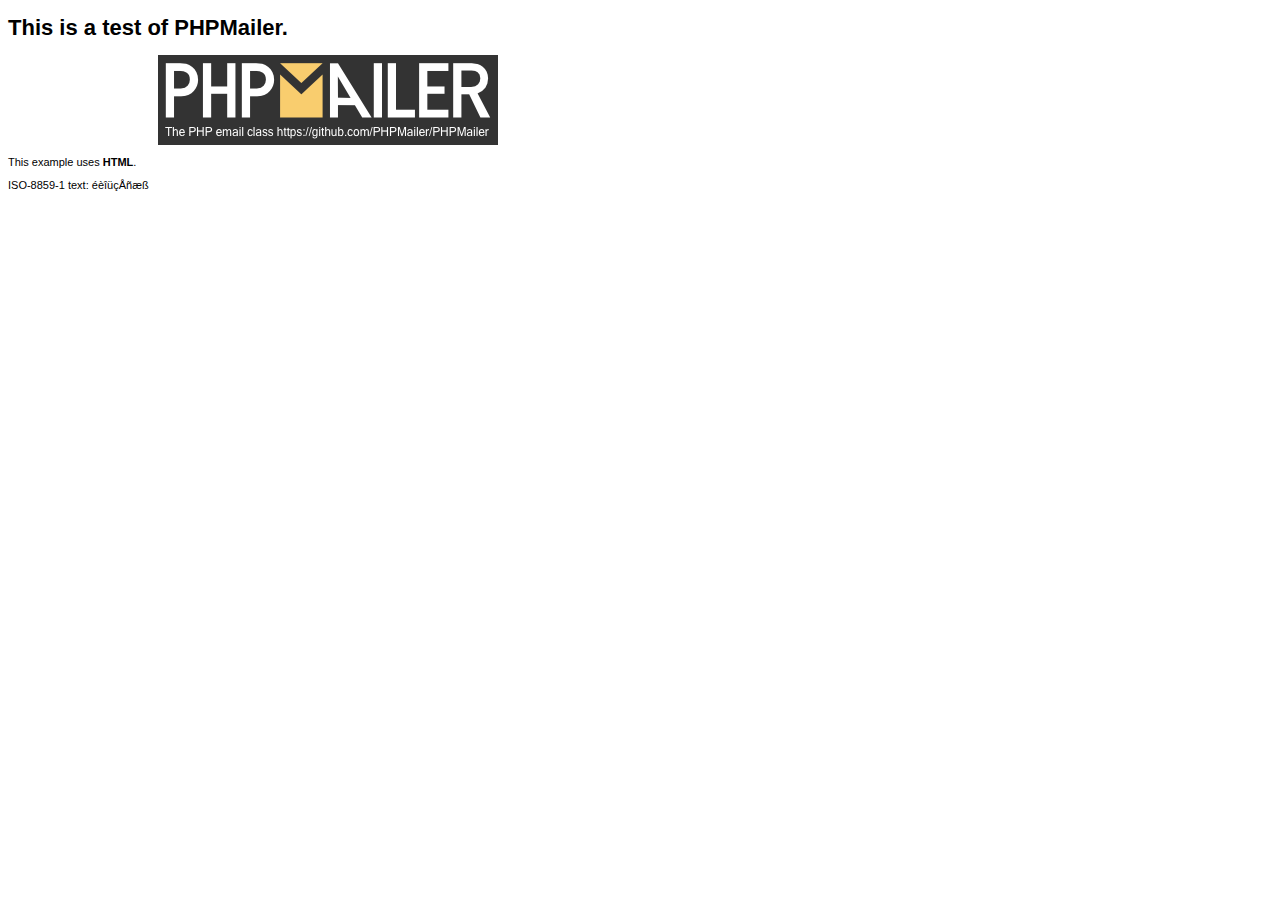
<file: PHPMailer-master/examples/contents.html>
<!DOCTYPE HTML PUBLIC "-//W3C//DTD HTML 4.01 Transitional//EN" "http://www.w3.org/TR/html4/loose.dtd">
<html>
<head>
  <meta http-equiv="Content-Type" content="text/html; charset=iso-8859-1">
  <title>PHPMailer Test</title>
</head>
<body>
<div style="width: 640px; font-family: Arial, Helvetica, sans-serif; font-size: 11px;">
  <h1>This is a test of PHPMailer.</h1>
  <div align="center">
    <a href="https://github.com/PHPMailer/PHPMailer/"><img src="images/phpmailer.png" height="90" width="340" alt="PHPMailer rocks"></a>
  </div>
  <p>This example uses <strong>HTML</strong>.</p>
  <p>ISO-8859-1 text: ���������</p>
</div>
</body>
</html>
</file>
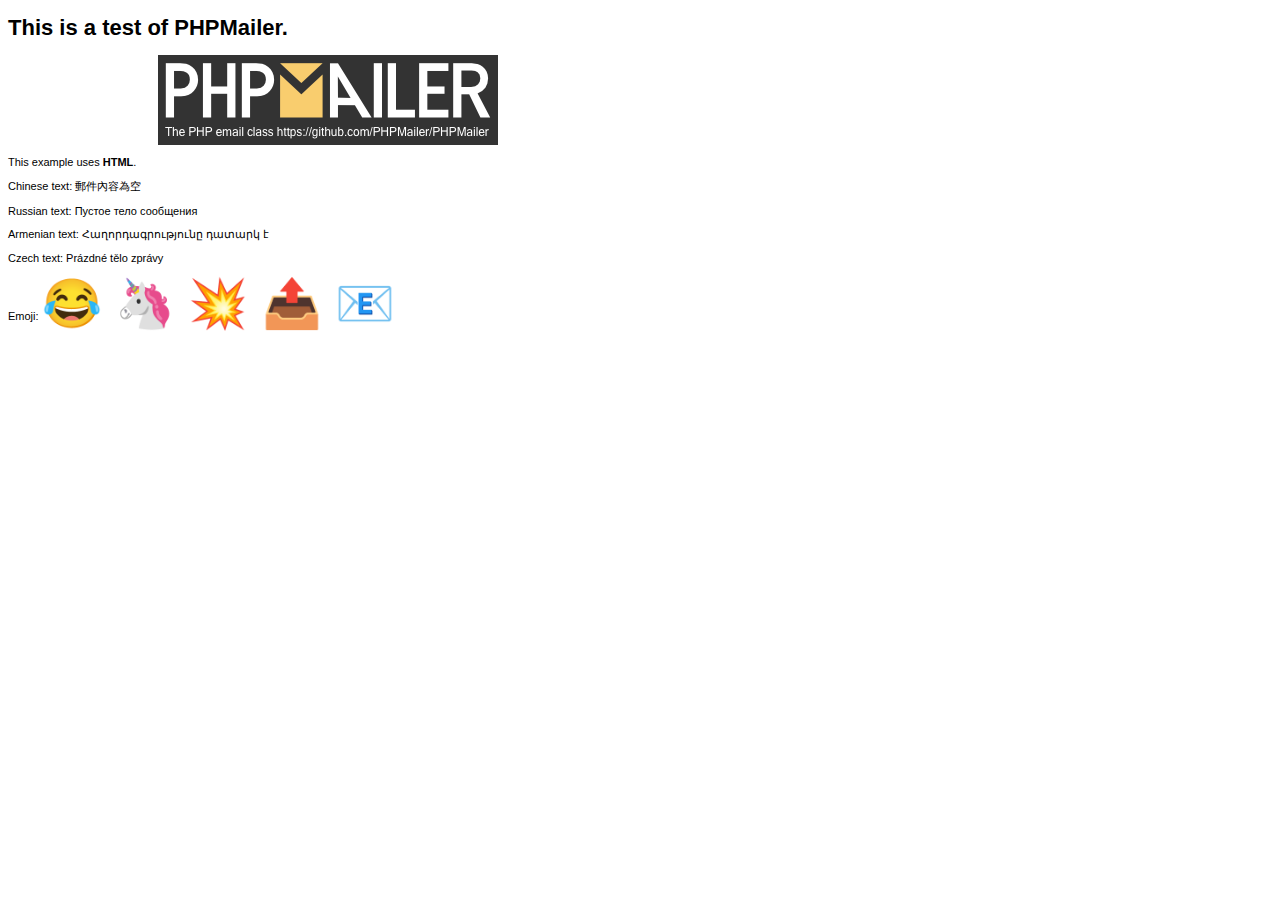
<file: PHPMailer-master/examples/contentsutf8.html>
<!DOCTYPE HTML PUBLIC "-//W3C//DTD HTML 4.01 Transitional//EN" "http://www.w3.org/TR/html4/loose.dtd">
<html>
<head>
  <meta http-equiv="Content-Type" content="text/html; charset=utf-8">
  <title>PHPMailer Test</title>
</head>
<body>
<div style="width: 640px; font-family: Arial, Helvetica, sans-serif; font-size: 11px;">
  <h1>This is a test of PHPMailer.</h1>
  <div align="center">
    <a href="https://github.com/PHPMailer/PHPMailer/"><img src="images/phpmailer.png" height="90" width="340" alt="PHPMailer rocks"></a>
  </div>
  <p>This example uses <strong>HTML</strong>.</p>
  <p>Chinese text: 郵件內容為空</p>
  <p>Russian text: Пустое тело сообщения</p>
  <p>Armenian text: Հաղորդագրությունը դատարկ է</p>
  <p>Czech text: Prázdné tělo zprávy</p>
  <p>Emoji: <span style="font-size: 48px">😂 🦄 💥 📤 📧</span></p>
</div>
</body>
</html>
</file>
<file: css/style.css>
/* Global Styles */

html,
body {
  height: 100%;
  width: 100%;
}
.retina{
  margin: 0;
  float: left;
  padding:0 15px 5px 0;
}

.divide50 {
    width: 100%;
    height: 50px;
}
i.fa.fa-bars {
  font-size: 35px;
}
.divide5 {
    width: 100%;
    height: 5px;
}
em.header-text {
padding: 9px 20px;
position: relative;
top: 6px;
color: rgb(223, 88, 137);
border-radius: 4px;
}
.divide10 {
    width: 100%;
    height: 10px;
}
.divide15 {
    width: 100%;
    height: 15px;
}
.divide20 {
    width: 100%;
    height: 20px;
}
.inner {
    padding-top: 40px;
/*    padding-bottom: 40px;*/
}
.paras{
  text-align: center;
  font-weight: bold;
  font-size: 16px;
}
.imgs{
  width: 100%;
  height: auto;
}
.headsparas{
    text-align: center;
    font-weight: bold;
    font-size: large;
    text-decoration: underline;
}
.endservice{
    text-align: center;
    font-weight: bold;
    text-decoration: underline;
}
.meals{
    font-weight: bold;
}
.vert-text {
  display: table-cell;
  vertical-align: middle;
  text-align: center;
}
.main-title{
  font-family: 'Lobster', cursive;
  font-size: 45px;
  text-align: center;
}
#about{
  font-family: "Lato";
  margin: 50px 0px;
}
#about p {
  font-size: 16px;
  line-height: 26px;
}
#about h4{
  font-size: 18px;
  font-weight: bold;
  line-height: 26px;
}
ol.color {
  line-height: 26px;
  font-size: 16px;
}
ul.color {
  line-height: 26px;
  font-size: 16px;
}
#about h5{
  font-size: 16px;
  font-weight: bold;
  line-height: 26px;
}
.service-icon:hover{
 background: white;
 color:#7FBBDA;
 transition:.5s;
 cursor:pointer;
}

.vert-text h1 {
  font-family: 'Lobster', cursive;
  padding: 0;
  margin: 0;
  font-size: 4.5em;
  font-weight: 700;
  text-shadow: 2px 2px rgba(156, 190, 200, 1);
}
h1.header-text {
  font-family: 'Lobster', cursive;
  text-shadow: 0 1px 0 #ccc, 0 2px 0 #c9c9c9, 0 3px 0 #bbb, 0 4px 0 #b9b9b9, 0 5px 0 #aaa, 0 6px 1px rgba(0,0,0,.1), 0 0 5px rgba(0,0,0,.1), 0 1px 3px rgba(0,0,0,.3), 0 3px 5px rgba(0,0,0,.2), 0 5px 10px rgba(0,0,0,.25), 0 10px 10px rgba(0,0,0,.2), 0 20px 20px rgba(0,0,0,.15);
  margin-top: 70px;
  color: white;
  font-size: 73px;
  font-weight: bold;
}
h3.header-text{
  color: #EC7787;
  }

.btn-default {
    color: #6C472C;
  }  

.btn-primary {
  background-color: #228C87;
  border-color: #228989;
}
.btn-primary:hover{
  background-color: #6DD1C9;
  border-color: #6DD1C9;
}  
.space{
  margin-top: 70px;
}
.btn{
  border-radius: 0px;
  -webkit-transition: all 0.4s ease 0s;
  -moz-transition: all 0.4s ease 0s;
  -ms-transition: all 0.4s ease 0s;
  -o-transition: all 0.4s ease 0s;
  transition: all 0.4s ease 0s;
}
/* --------------------------  button  --------------------------------------------- */

a.header-btn {
  border: 1px solid rgb(223, 49, 74);
  background-color: rgba(35, 140, 133, 0);
  color: #EC7787;
  /* box-shadow: 2px 2px #625862; */
  font-size: 20px;
  padding: 17px 25px;
}

.header-btn:hover {
    color: rgb(35, 140, 133);
    background-color: #fff;
    border: 1px solid;
    box-shadow: none;
}

.booking-btn {
    border: 1px solid #fff;
    color: #fff;
    padding: 15px 27px;
    font-size: 18px;
    border-radius: 30px;
}

.booking-btn:hover,
.booking-btn:active,
.booking-btn:focus {
    background-color: #fff;
    color: rgb(10, 81, 117);
    box-shadow: 2px 2px #1C1C1F;
}

/*-----------------------------------------------------------------------------------*/
/*  12. PROGRESS BAR
/*-----------------------------------------------------------------------------------*/
.progress-list {
    margin: 0;
    padding: 0;
    list-style: none;
}
.progress-list p {
    margin-bottom: 5px
}
.progress-list li {
    margin-bottom: 20px
}
.progress-list li em {
    padding-left: 8px;
    color: #72b6af;
    font-style: normal;
}
.progress-list li em:before {
    content: "-";
    padding-right: 10px;
    display: inline-block;
}
.progress.plain {
    height: 15px;
    margin-bottom: 0;
    filter: progid:DXImageTransform.Microsoft.gradient(enabled = false);
    background: rgba(114,182,175,0.15);
    -webkit-border-radius: 4px;
    border-radius: 4px;
    -webkit-box-shadow: none;
    -moz-box-shadow: none;
    box-shadow: none;
}
.progress.plain .bar {
    float: left;
    filter: progid:DXImageTransform.Microsoft.gradient(enabled = false);
    width: 0;
    height: 100%;
    font-size: 12px;
    color: #ffffff;
    text-align: center;
    text-shadow: none;
    background: #72b6af;
    -webkit-border-radius: 4px;
    border-radius: 4px;
    -webkit-box-shadow: none;
    -moz-box-shadow: none;
    box-shadow: none;
}

/* Side Menu */

.menu {
  filter: url('#shadowed-goo');
}
.menu-item, .menu-open-button {
/*  background: #ffc107;*/
    background: #6DD1C9;
  border-radius: 100%;
  width: 80px;
  height: 80px;
  position: absolute;
  top: 20px;
  color: white;
  text-align: center;
  line-height: 80px;
  transform: translate3d(0, 0, 0);
  transition: transform ease-out 200ms;
}
.menu-open {
  display: none;
}
.hamburger {
  width: 25px;
  height: 3px;
  background: white;
  display: block;
  position: absolute;
  top: 50%;
  left: 50%;
  margin-left: -12.5px;
  margin-top: -1.5px;
  transition: transform 200ms;
}
.hamburger-1 {
  transform: translate3d(0, -8px, 0);
}
.hamburger-2 {
  transform: translate3d(0, 0, 0);
}
.hamburger-3 {
  transform: translate3d(0, 8px, 0);
}
.menu-open:checked + .menu-open-button .hamburger-1 {
  transform: translate3d(0, 0, 0) rotate(45deg);
}
.menu-open:checked + .menu-open-button .hamburger-2 {
  transform: translate3d(0, 0, 0) scale(0.1, 1);
}
.menu-open:checked + .menu-open-button .hamburger-3 {
  transform: translate3d(0, 0, 0) rotate(-45deg);
}
.menu {
  position: fixed;
/*  left: 50%;*/
/*  margin-left: -80px;*/
  padding-top: 20px;
  padding-left: 27px;
/*  width: 650px;*/
  height: 150px;
  box-sizing: border-box;
  font-size: 20px;
  text-align: left;
  z-index: 2;
}
.menu-item:hover {
  background: white;
  color: #6DD1C9;
}
.menu-item:nth-child(3) {
  transition-duration: 180ms;
}
.menu-item:nth-child(4) {
  transition-duration: 180ms;
}
.menu-item:nth-child(5) {
  transition-duration: 180ms;
}
.menu-item:nth-child(6) {
  transition-duration: 180ms;
}
.menu-open-button {
  z-index: 20000;
  transition-timing-function: cubic-bezier(0.175, 0.885, 0.32, 1.275);
  transition-duration: 400ms;
  transform: scale(1.1, 1.1) translate3d(0, 0, 0);
  cursor: pointer;
}
.menu-open-button:hover {
  transform: scale(1.2, 1.2) translate3d(0, 0, 0);
}
.menu-open:checked + .menu-open-button {
  transition-timing-function: linear;
  transition-duration: 200ms;
  transform: scale(0.8, 0.8) translate3d(0, 0, 0);
}
.menu-open:checked ~ .menu-item {
  transition-timing-function: cubic-bezier(0.165, 0.84, 0.44, 1);
}
.menu-open:checked ~ .menu-item:nth-child(3) {
  transition-duration: 170ms;
  transform: translate3d(80px, 0, 0);
}
.menu-open:checked ~ .menu-item:nth-child(4) {
  transition-duration: 250ms;
  transform: translate3d(160px, 0, 0);
}
.menu-open:checked ~ .menu-item:nth-child(5) {
  transition-duration: 330ms;
  transform: translate3d(240px, 0, 0);
}
.menu-open:checked ~ .menu-item:nth-child(6) {
  transition-duration: 410ms;
  transform: translate3d(320px, 0, 0);
}






/* Full Page Image Header Area */

.header {
  display: table;
  height: 100%;
  width: 100%;
  position: relative;
  background: url(../img/bg.jpg) no-repeat center center fixed; 
  -webkit-background-size: cover;
  -moz-background-size: cover;
  -o-background-size: cover;
  background-size: cover;
}

/* Intro */

.intro {
  padding: 50px 0;
  /*background: none repeat scroll 0% 0% #F1F2ED;*/
  opacity: .8;
}

/* Services */

.services {
  background: #7fbbda;
  padding: 50px 0;
  color: #ffffff;
}


@media (min-width: 320px) and (max-width: 1024px) { 
      .services {
      background: #7fbbda;
      padding: 50px 0;
      color: #ffffff;
    }
}

.service-item {
  margin-bottom: 15px;
}

i.service-icon {
  border: 3px solid #ffffff;
  border-radius: 50%;
  display: inline-block;
  font-size: 56px;
  width: 140px;
  height: 140px;
  line-height: 136px;
  vertical-align: middle; 
  text-align: center;
}

h4.service-title {
    padding: 20px 0px 10px 0px;
    font-weight: bold;
}

/* Callout */

.callout {
  color: #ffffff;
  display: table;
  height: 388px;
  width: 100%;
  background: url(../img/callout.jpg) no-repeat center center fixed; 
  -webkit-background-size: cover;
  -moz-background-size: cover;
  -o-background-size: cover;
  background-size: cover;
}

/* places */
#places{
  margin-top: 20px;
  margin-bottom: 100px;
}

.grid figure {
  position: relative;
  overflow: hidden;
  margin: 10px;
  background-color:black;
  text-align: center;
  cursor: pointer;
}
figure.effect-zoe:hover {
  background: black;
}
.grid figure img {
  opacity: 0.7;
}

.grid figure figcaption {
  padding: 2em;
  color: #fff;
  text-transform: uppercase;
  font-size: 1.25em;
  -webkit-backface-visibility: hidden;
  backface-visibility: hidden;
}

.grid figure figcaption::before,
.grid figure figcaption::after {
  pointer-events: none;
}

.grid figure figcaption,
.grid figure figcaption > a {
  position: absolute;
  top: 0;
  left: 0;
  width: 100%;
  height: 100%;
}

/* Anchor will cover the whole item by default */
/* For some effects it will show as a button */
.grid figure figcaption > a {
  z-index: 1000;
  text-indent: 200%;
  white-space: nowrap;
  font-size: 0;
  opacity: 0;
}

.grid figure h2 {
  word-spacing: -0.15em;
  font-weight: 300;
}

.grid figure h2 span {
  font-weight: 800;
}

.grid figure h2,
.grid figure p {
  margin: 0;
}

.grid figure p {
  letter-spacing: 1px;
  font-size: 68.5%;
}

figure.effect-zoe figcaption {
  top: auto;
  bottom: 0;
  padding: 1em;
  height: 3.75em;
  background: #0A5175;
  color: #fff;
  -webkit-transition: -webkit-transform 0.35s;
  transition: transform 0.35s;
  -webkit-transform: translate3d(0,100%,0);
  transform: translate3d(0,100%,0);
}

figure.effect-zoe h2 {
  float: left;
}

figure.effect-zoe p.icon-links a {
  float: right;
  color: #3c4a50;
  font-size: 1.4em;
}

figure.effect-zoe:hover p.icon-links a:hover,
figure.effect-zoe:hover p.icon-links a:focus {
  color: #252d31;
}
  

figure.effect-zoe:hover {
  opacity: 0.8;
  background: rgb(0, 0, 0);
}

/*figure.effect-zoe:hover p.description {
  opacity: 1;
  background: rgba(46, 155, 146, 0.38);
}*/

figure.effect-zoe p.description {
  text-align: center;
  left: 0px;
  position: absolute;
  bottom: 4.8em;
  padding: 52px;
  color: #fff;
  text-transform: none;
  font-size: 20px;
  opacity: 0;
  line-height: 40px;
  -webkit-transition: opacity 0.35s;
  transition: opacity 0.35s;
  -webkit-backface-visibility: hidden;
}

figure.effect-zoe h2,
figure.effect-zoe p.icon-links a {
  -webkit-transition: -webkit-transform 0.35s;
  transition: transform 0.35s;
  -webkit-transform: translate3d(0,200%,0);
  transform: translate3d(0,200%,0);
}

figure.effect-zoe p.icon-links a i::before {
  display: inline-block;
  padding: 8px 10px;
  color: #fff;
  -webkit-font-smoothing: antialiased;
  -moz-osx-font-smoothing: grayscale;
}

figure.effect-zoe h2 {
  display: inline-block;
  font-size: 24px;
  font-weight: lighter;
}

figure.effect-zoe:hover p.description {
  opacity: 1;
}

figure.effect-zoe:hover figcaption,
figure.effect-zoe:hover h2,
figure.effect-zoe:hover p.icon-links a {
  -webkit-transform: translate3d(0,0,0);
  transform: translate3d(0,0,0);
}

figure.effect-zoe:hover h2 {
  -webkit-transition-delay: 0.05s;
  transition-delay: 0.05s;
}

figure.effect-zoe:hover p.icon-links a:nth-child(3) {
  -webkit-transition-delay: 0.1s;
  transition-delay: 0.1s;
}

figure.effect-zoe:hover p.icon-links a:nth-child(2) {
  -webkit-transition-delay: 0.15s;
  transition-delay: 0.15s;
}

figure.effect-zoe:hover p.icon-links a:first-child {
  -webkit-transition-delay: 0.2s;
  transition-delay: 0.2s;
}
 @media(max-width: 450px){
    figure.effect-zoe p.description{
      font-size: 14px;
      line-height: 20px;
      bottom: 2.5em;
    }
 }

/* Call to Action */

.call-to-action {
  background: url(../img/plane.jpg);
/*    no-repeat center center fixed; */
  color: #ffffff;
  background: #0a5175;
  padding: 62px 0;
}

.call-to-actions {
  
  background: url(../img/plane.jpg);
  background-repeat: no-repeat;
  background-size: auto;
/*    no-repeat center center fixed; */
  color: #ffffff;
  background: #0a5175;
  padding: 62px 0;
}

.call-to-action .btn {
  margin: 25px;
}

/*Contact */
  #contact{
    margin-top: 20px;
    margin-bottom: 20px;
  }

  .contact-text{
    margin:45px auto;
  }

/* Contact Form */

  #contact .contact-forms{
    /*width:90%;
    max-width: 830px;*/
    margin: 0 auto;
    padding:25px 25px 0px 25px;
    /* -moz-box-shadow: 0px 1px 4px rgba(0,0,0, 0.2);
    -webkit-box-shadow: 0px 1px 4px rgba(0,0,0, 0.2); */
  }

  .mail-message-area{
    width:100%;
    padding:0 15px;
  }

  .mail-message{
    width: 100%;
    background:rgba(255,255,255, 0.8) !important;
    -webkit-transition: all 0.7s;
    -moz-transition: all 0.7s;
    transition: all 0.7s;
    margin:0 auto;
    border-radius: 0;
  }

  .not-visible-message{
    height:0px;
    opacity: 0;
  }

  .visible-message{
    height:auto;
    opacity: 1;
    margin:25px auto 0;
  }


.main_trial_area{
    background: url(../img/plane.jpg) no-repeat top center;
    overflow: hidden;
    background-size: cover;
    color:#fff;
    height: 400px;
    background-position-y: -170px;
   
}
.main_trial h2{
    text-transform: none;
    font-family: 'Open Sans', sans-serif;
    font-weight: 400;
    margin-top: 322px;
}
.main_trial h2 span{
    font-family: 'Open Sans', sans-serif;
    font-weight: 700;
}
.main_trial h4{
    font-family: 'Open Sans', sans-serif;
    font-weight: 400;
    text-transform: none;
}

/* Input Styles */

  .form{
    width: 100%;
    padding: 15px;
    background:#f8f8f8;
    border:1px solid rgba(0, 0, 0, 0.075);
    margin-bottom:25px;
    color:#727272 !important;
    font-size:13px;
    -webkit-transition: all 0.4s;
    -moz-transition: all 0.4s;
    transition: all 0.4s;
  }

  .form:hover{
    border:1px solid #8BC3A3;
  }

  .form:focus{
    color: white;
    outline: none;
    border:1px solid #8BC3A3;
  }

  .textarea{
    height: 200px;
    max-height: 200px;
    max-width: 100%;
  }
  
/* Generic Button Styles */

  .button{
    padding:8px 12px;
    background:#0A5175;
    display: block;
    width:120px;
    margin:10px 0 0px 0;
    border-radius:3px;
    -webkit-transition: all 0.3s;
    -moz-transition: all 0.3s;
    transition: all 0.3s;
    text-align:center;
    font-size:0.8em;
    box-shadow: 0px 1px 4px rgba(0,0,0, 0.10);
    -moz-box-shadow: 0px 1px 4px rgba(0,0,0, 0.10);
    -webkit-box-shadow: 0px 1px 4px rgba(0,0,0, 0.10);
  }

  .button:hover{
    background:#8BC3A3;
    color:white;
  }

/* Send Button Styles */

  .form-btn{
    width:180px;
    display: block;
    height: auto;
    padding:15px;
    color:#fff;
    background:#8BC3A3;
    border:none;
    outline: none;
    -webkit-transition: all 0.3s;
    -moz-transition: all 0.3s;
    transition: all 0.3s;
    margin:auto;
    box-shadow: 0px 1px 4px rgba(0,0,0, 0.10);
    -moz-box-shadow: 0px 1px 4px rgba(0,0,0, 0.10);
    -webkit-box-shadow: 0px 1px 4px rgba(0,0,0, 0.10);
  }

  .form-btn:hover{
    background:#111;
    color: white;
    border:none;
  }

  .form-btn:active{
    opacity: 0.9;
  }

/* Place Holder Colors */

  ::-webkit-input-placeholder { /* WebKit browsers */
    color:    #727272;
  }
  :-moz-placeholder { /* Mozilla Firefox 4 to 18 */
    color:    #727272;
  }
  ::-moz-placeholder { /* Mozilla Firefox 19+ */
    color:    #727272;
  }
  :-ms-input-placeholder { /* Internet Explorer 10+ */
    color:    #727272;
  }

/* Footer */

footer {
  padding: 100px 0;
  background:url(../img/sky.jpg);
  height: 330px;
  margin-top: -20px;
}

.list-inline{
  margin-bottom: 50px;
}

.list-inline li i {
  margin-right: 15px;
  width: 44px;
  padding-top: 8px;
  height: 44px;
  font-size: 30px;
  border: 1px solid rgb(47, 106, 142);
  color: rgb(47, 106, 142);
  -webkit-transition: all 0.4s;
  -moz-transition: all 0.4s;
  transition: all 0.4s;
  transform: scaleX;
  transform: rotate(25deg);
}

.list-inline li i:hover {
  color: #fff;
  background-color: rgb(47,106,142);
  transform: rotate(0deg);
  cursor: pointer;
}

.top-scroll {
  margin-top: 25px;
}

.top-scroll a {
  text-decoration: none;
  color: inherit;
}

i.scroll {
  color: #2F6A8E;
  font-size: 3em;
}

i.scroll:hover {
  color: #0a5175;
}

.accordion {
    background-color: #00bcfc;
    color: whitesmoke;
    cursor: pointer;
    padding: 18px;
    width: 100%;
    text-align: center;
    border: none;
    outline: none;
    transition: 0.4s;
    font-weight: bold;
    font-size: 25px;
    border-radius: 20px;
}
.accordion2 {
    background-color: #fd612e;
    color: whitesmoke;
    cursor: pointer;
    padding: 18px;
    width: 100%;
    text-align: center;
    border: none;
    outline: none;
    transition: 0.4s;
    font-weight: bold;
    font-size: 20px;
    border-radius: 20px;
}

#fa.fa-plus{
    float: right;
    padding-top: 4px;
}
#fa2.fa-plus{
float: right;
padding-top: 4px;
}
.active, .accordion:hover {
    background-color: #00bcfc;
    border-radius: 50px;
}

.active, .accordion2:hover {
    background-color: #fd612e;
    border-radius: 50px;
}

.panel {
    padding: 0 18px;
    background-color: white;
    display: none;
    overflow: hidden;
}
/////////////////////////////////////////////////////////////////////////////////

#demo {
  margin: 20px auto;
  max-width: 960px;
}
#demo h1 {
  font-size: 2.4rem;
  line-height: 3.2rem;
  letter-spacing: 0;
  font-weight: 300;
  color: #212121;
  text-transform: inherit;
  margin-bottom: 1rem;
  text-align: center;
}
#demo h2 {
  font-size: 1.5rem;
  line-height: 2.8rem;
  letter-spacing: 0.01rem;
  font-weight: 400;
  color: #212121;
  text-align: center;
}
.shadow-z-1 {
  -webkit-box-shadow: 0 1px 3px 0 rgba(0, 0, 0, 0.12), 0 1px 2px 0 rgba(0, 0, 0, 0.24);
  -moz-box-shadow: 0 1px 3px 0 rgba(0, 0, 0, 0.12), 0 1px 2px 0 rgba(0, 0, 0, 0.24);
  box-shadow: 0 1px 3px 0 rgba(0, 0, 0, 0.12), 0 1px 2px 0 rgba(0, 0, 0, 0.24);
}
/* -- Material Design Table style -------------- */
.table {
  width: 100%;
  max-width: 100%;
  margin-bottom: 2rem;
  background-color: #fff;
}
.table > thead > tr,
.table > tbody > tr,
.table > tfoot > tr {
  -webkit-transition: all 0.3s ease;
  -o-transition: all 0.3s ease;
  transition: all 0.3s ease;
}
.table > thead > tr > th,
.table > tbody > tr > th,
.table > tfoot > tr > th,
.table > thead > tr > td,
.table > tbody > tr > td,
.table > tfoot > tr > td {
  text-align: left;
  padding: 1.6rem;
  vertical-align: top;
  border-top: 0;
  -webkit-transition: all 0.3s ease;
  -o-transition: all 0.3s ease;
  transition: all 0.3s ease;
}
.table > thead > tr > th {
  font-weight: 600;
  font-size: 22px;
  color: #757575;
  vertical-align: bottom;
  border-bottom: 1px solid rgba(0, 0, 0, 0.12);
  text-align: center;
}
.table > caption + thead > tr:first-child > th,
.table > colgroup + thead > tr:first-child > th,
.table > thead:first-child > tr:first-child > th,
.table > caption + thead > tr:first-child > td,
.table > colgroup + thead > tr:first-child > td,
.table > thead:first-child > tr:first-child > td {
  border-top: 0;
}
.table > tbody + tbody {
  border-top: 1px solid rgba(0, 0, 0, 0.12);
}
.table .table {
  background-color: #fff;
}
.table .no-border {
  border: 0;
}
.table-condensed > thead > tr > th,
.table-condensed > tbody > tr > th,
.table-condensed > tfoot > tr > th,
.table-condensed > thead > tr > td,
.table-condensed > tbody > tr > td,
.table-condensed > tfoot > tr > td {
  padding: 0.8rem;
}
.table-bordered {
  border: 0;
}
.table-bordered > thead > tr > th,
.table-bordered > tbody > tr > th,
.table-bordered > tfoot > tr > th,
.table-bordered > thead > tr > td,
.table-bordered > tbody > tr > td,
.table-bordered > tfoot > tr > td {
  border: 0;
  border-bottom: 1px solid #e0e0e0;
}
.table-bordered > thead > tr > th,
.table-bordered > thead > tr > td {
  border-bottom-width: 2px;
}
.table-striped > tbody > tr:nth-child(odd) > td,
.table-striped > tbody > tr:nth-child(odd) > th {
  background-color: #f5f5f5;
}
.table-hover > tbody > tr:hover > td,
.table-hover > tbody > tr:hover > th {
  background-color: transparent;
}

/* Responsive */


@media screen and (max-width:449px){
    
    .menu-item, .menu-open-button {
       /* background: #ffc107; */
    background: #6DD1C9;
    border-radius: 100%;
    width: 70px;
    height: 70px;
    position: absolute;
    top: 15px;
    left: 12px;
    color: white;
    text-align: center;
    line-height: 67px;
    transform: translate3d(0, 0, 0);
    transition: transform ease-out 200ms;
}
    
.header {
    display: table;
    height: 100%;
    width: 100%;
    position: relative;
    background: url(../img/bg.jpg) no-repeat top center;
    -webkit-background-size: cover;
    -moz-background-size: cover;
    -o-background-size: cover;
    background-size: cover;
}

    .menu-open:checked ~ .menu-item:nth-child(3) {
    transition-duration: 170ms;
    transform: translate3d(54px, 0, 0);
}
    
    .menu-open:checked ~ .menu-item:nth-child(4) {
    transition-duration: 250ms;
    transform: translate3d(110px, 0, 0);
}
    .menu-open:checked ~ .menu-item:nth-child(5) {
    transition-duration: 330ms;
    transform: translate3d(162px, 0, 0);
}
    .menu-open:checked ~ .menu-item:nth-child(6) {
    transition-duration: 410ms;
    transform: translate3d(215px, 0, 0);
}
    
.accordion {
    background-color: #00bcfc;
    color: whitesmoke;
    cursor: pointer;
    padding: 18px;
    width: 100%;
    text-align: center;
    border: none;
    outline: none;
    transition: 0.4s;
    font-weight: bold;
    font-size: 20px;
    border-radius: 20px;
}   
.accordion2 {
    background-color: #fd612e;
    color: whitesmoke;
    cursor: pointer;
    padding: 18px;
    width: 100%;
    text-align: center;
    border: none;
    outline: none;
    transition: 0.4s;
    font-weight: bold;
    font-size: 20px;
    border-radius: 20px;
}
.saleimg{
height: 60px;
width: 80px;
padding-top: 5px;
}
}


@media (max-width: 768px) {
  .main_trial_area {
    background: url(../img/plane.jpg) no-repeat top center;
    overflow: hidden;
    background-size: cover;
    color: #fff;
    height: 400px;
    background-position-y: 0px;
}
    
    .main_trial h2 {
    text-transform: none;
    font-family: 'Open Sans', sans-serif;
    font-weight: 400;
    margin-top: 238px;
}
    
h1.header-text {
    font-family: 'Lobster', cursive;
    text-shadow: 0 1px 0 #ccc, 0 2px 0 #c9c9c9, 0 3px 0 #bbb, 0 4px 0 #b9b9b9, 0 5px 0 #aaa, 0 6px 1px rgba(0,0,0,.1), 0 0 5px rgba(0,0,0,.1), 0 1px 3px rgba(0,0,0,.3), 0 3px 5px rgba(0,0,0,.2), 0 5px 10px rgba(0,0,0,.25), 0 10px 10px rgba(0,0,0,.2), 0 20px 20px rgba(0,0,0,.15);
    margin-top: 40px;
    color: white;
    font-size: 53px;
    font-weight: bold;
}
em.header-text {
    padding: 9px 20px;
    position: relative;
    top: -10px;
    color: rgb(223, 88, 137);
    border-radius: 4px;
    font-size: 18px;
    font-weight: bold;
}
  .callout {
  background: url(../img/callout.jpg) no-repeat center center scroll; 
  }
    
.accordion {
    background-color: #00bcfc;
    color: whitesmoke;
    cursor: pointer;
    padding: 18px;
    width: 100%;
    text-align: center;
    border: none;
    outline: none;
    transition: 0.4s;
    font-weight: bold;
    font-size: 21px;
    border-radius: 20px;
}
    
.accordion2{
    background-color: #fd612e;
    color: whitesmoke;
    cursor: pointer;
    padding: 18px;
    width: 100%;
    text-align: center;
    border: none;
    outline: none;
    transition: 0.4s;
    font-weight: bold;
    font-size: 18px;
    border-radius: 20px;
    }
.saleimg{
height: 60px;
width: 80px;
padding-top: 5px;
}
#fa2.fa-plus{
float: right;
padding-top: 16px;
}
}
</file>
